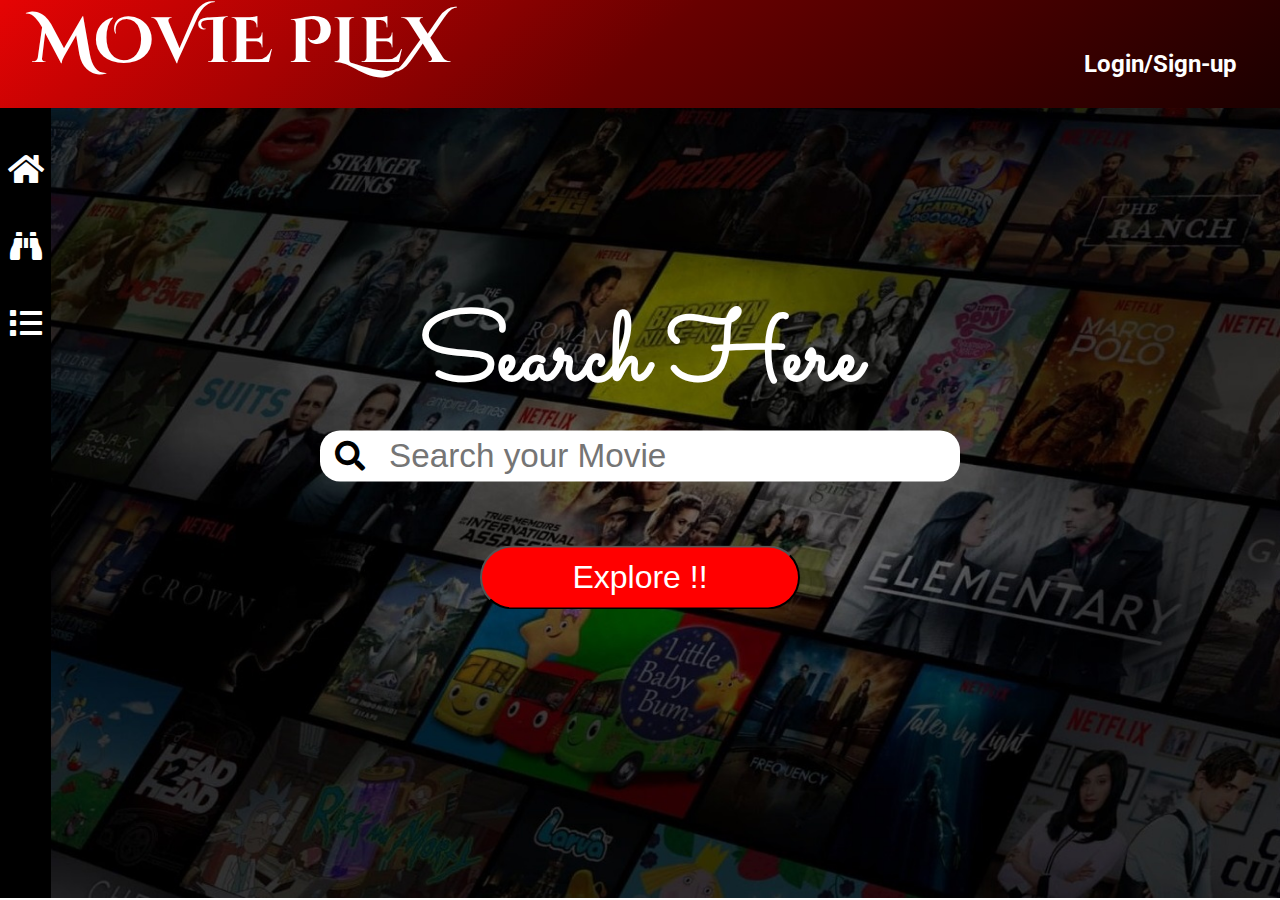
<file: 7-6-21/index.html>
<!DOCTYPE html>
<html lang="en">
<head>
    <meta charset="UTF-8">
    <meta http-equiv="X-UA-Compatible" content="IE=edge">
    <meta name="viewport" content="width=device-width, initial-scale=1.0">
    <link rel="stylesheet" href="index.css">
    <link rel="preconnect" href="https://fonts.gstatic.com">
    <link href="https://fonts.googleapis.com/css2?family=Audiowide&family=Cinzel+Decorative:wght@400;700;900&family=Iceberg&family=Luckiest+Guy&family=Michroma&family=Orbitron:wght@400;600;900&family=Righteous&family=Roboto:wght@300;400;500;700&family=Sen:wght@400;700;800&family=Seymour+One&display=swap" rel="stylesheet">
    <link rel="preconnect" href="https://fonts.gstatic.com">
    <link href="https://fonts.googleapis.com/css2?family=Sacramento&display=swap" rel="stylesheet">
    <link rel="stylesheet" href="https://cdnjs.cloudflare.com/ajax/libs/font-awesome/5.15.3/css/all.min.css">
    <title>Homepage</title>
</head>
<body>
    <div class="header-container">
        <div class="sitename">MOVIE PLEX</div>
        <div class="profile">Login/Sign-up</div>
    </div>
    <div class="sidebar page-height">
        <i class="sidebar-icons fas fa-home"></i>
        <i class="sidebar-icons fas fa-binoculars"></i>
        <i class="sidebar-icons fas fa-list"></i>
        <div class="sidebar-texts-container">
            <div class="sidebar-texts">Home</div>
            <div class="sidebar-texts">Explore</div>
            <div class="sidebar-texts">Bookings</div>
        </div>
    </div>
    <div class="content page-height">
        <img class="bg-img" src="./bg_img.jpeg" alt="bg_img">
        <div class="bg-text">
            <h1 class="search-text">Search Here</h1>
            <div class = "search-bar">
            <i class="search-icon fas fa-search"></i>
            <input class = "search-input" type="text" placeholder="Search your Movie">
            </div>
            <button class = "btn-explore">Explore !!</button>
            
        </div>
    </div>
    
    
    
    
    
    
    
    
    
    
    
    
    <!-- <div class="sitename">DEV BLasters</div>
    <div class="nav">
        
        <div class="item links">Homepage,about,tec</div>
        <div class="item signin-up">
            signin signup
        </div> -->
   
    <!-- </div class="content" style = "background:url('assets/bgimg.jpg');"> -->
    <!-- <div class="search"><div class="container">Search your movies here<br>
    <form > -->
    <!-- <input type="text" placeholder="Search.."> -->
    <!-- <button>Find!</button> -->
    <!-- <button type="submit">Find</button> --> 
    <!-- </div> -->
    <!-- </form> -->
    

    
<!-- </div>
<div class="content">
    <img class= "bg-image" src="dUyckp.jpg" alt="image" >
</div> -->

</body>
</html>
</file>
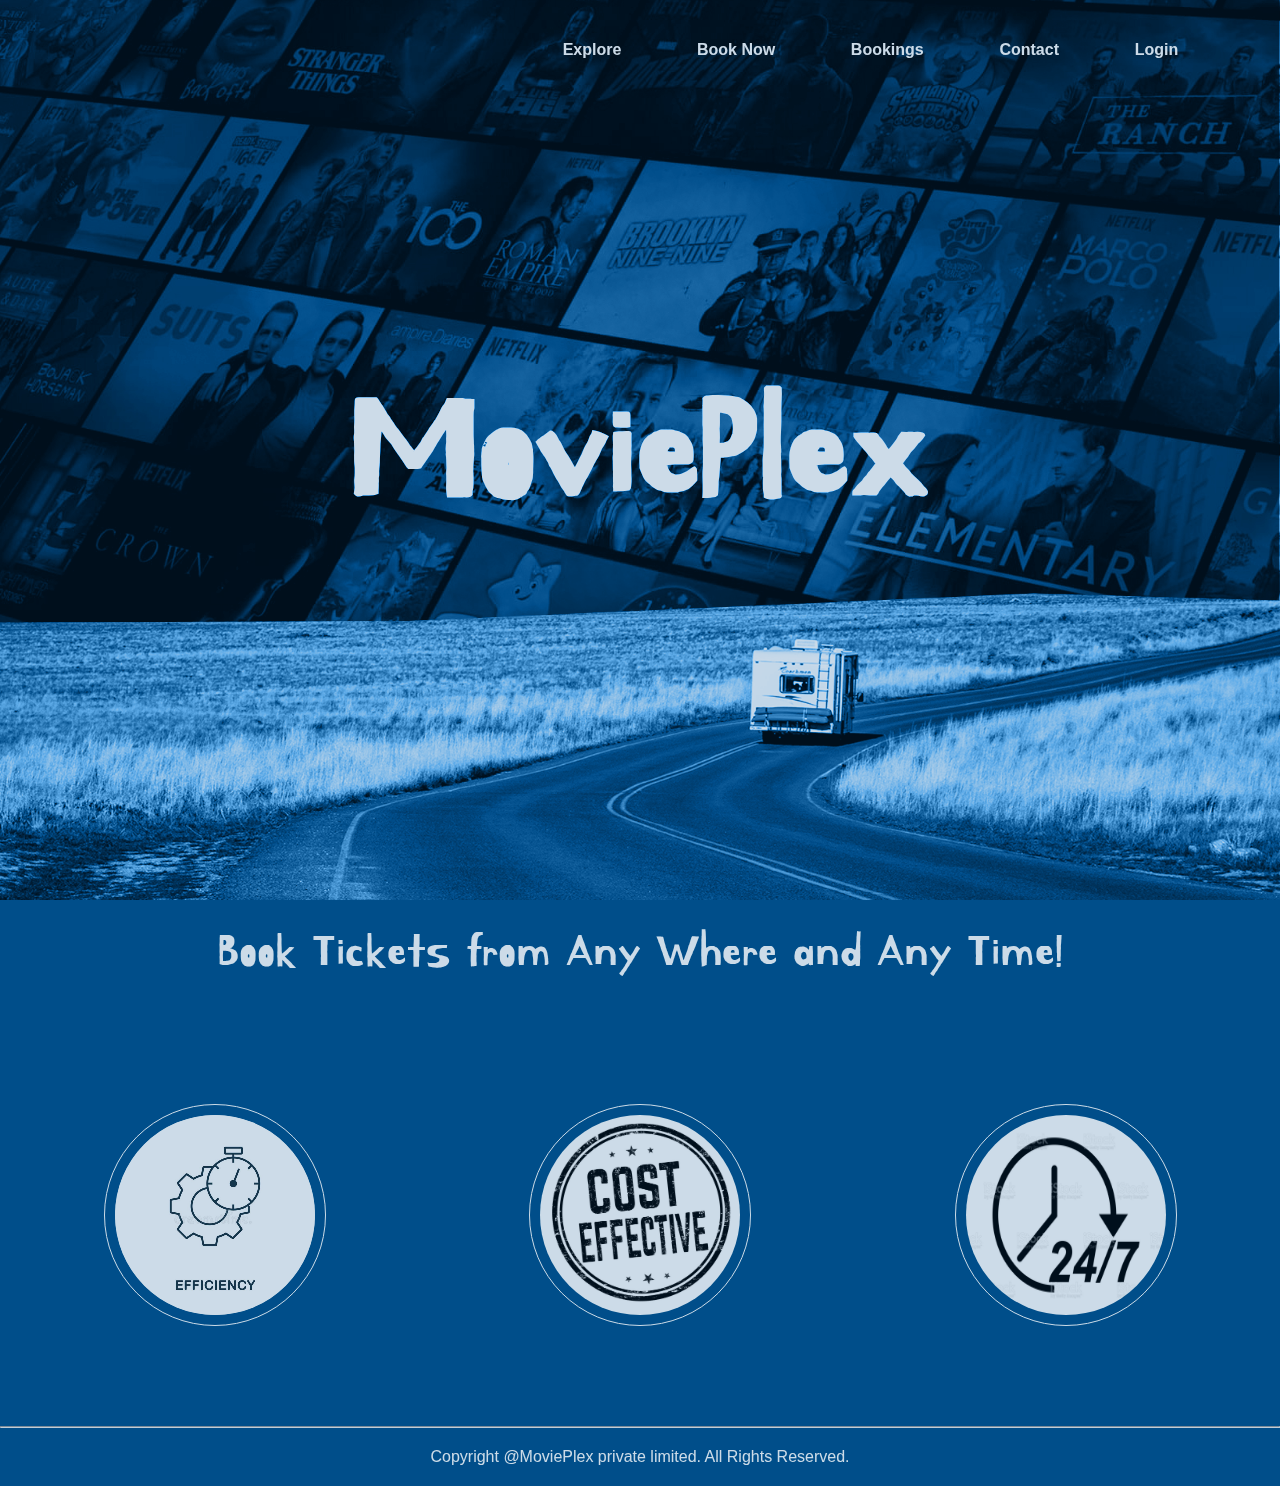
<file: HOMEPAGE/index.html>
<!DOCTYPE html>
<html lang="en">
<head>
    <meta charset="UTF-8">
    <meta http-equiv="X-UA-Compatible" content="IE=edge">
    <meta name="viewport" content="width=device-width, initial-scale=1.0">
    <title>HOMEpage</title>
    <link rel="preconnect" href="https://fonts.googleapis.com">
<link rel="preconnect" href="https://fonts.gstatic.com" crossorigin>
<link href="https://fonts.googleapis.com/css2?family=Kirang+Haerang&display=swap" rel="stylesheet">
    <link rel="stylesheet" type="text/css" href="./style.css">
</head>
<nav>
    <input id="nav-toggle" type="checkbox">
    <ul class="links">
        <li><a href="./Pages/api_final/index.html" class="navname">Explore</a></li>
        <li><a href="./Pages/bookings/in-Cinema/index.html" class="navname">Book Now</a></li>
        <li><a href="./Pages/bookings/Bookings_Page/bookings.html" class="navname">Bookings</a></li>
        <li><a href="./Pages/Contact-Us-Form-master/index.html" class="navname">Contact</a></li>
        <li><a href="./Pages/login_page/index.html" class="navname" id="login">Login</a></li>
    </ul>
    <label for="nav-toggle" class="icon-burger">
        <div class="line"></div>
        <div class="line"></div>
        <div class="line"></div>
    </label>
</nav>
<body>
   <!-- scroll-behavior: smooth;    -->
 <section>
        <img src="./ASSETS/bg.jpg" alt="bg" id="bg">
        <img src="./ASSETS/moon.png" alt="moon" id="moon">
        <img src="./ASSETS/photoshop bg1.jpg" alt="bg" id="mountains">
        <img src="./ASSETS/road.png" alt="road" id="road">
    
        <h2 id="text">MoviePlex </h2>
       
    </section>
<div class="text1">Book Tickets from Any Where and Any Time!</div>
<div class="container">
    <div class="box1 box"><img src="./ASSETS/logo-1-crop1.jpg" class="logo" alt=""></div>
<div class="box2 box"><img src="./ASSETS/logo4new.jpg" class="logo1" alt=""></div>
<div class="box3 box"><img src="./ASSETS/logo3.jpeg" class="logo" alt=""></div>
</div>

    <script src="./index.js"></script>
</body>
<hr>
<footer class="footer">
    Copyright @MoviePlex private limited.
    All Rights Reserved.
</footer>
</html>
</file>
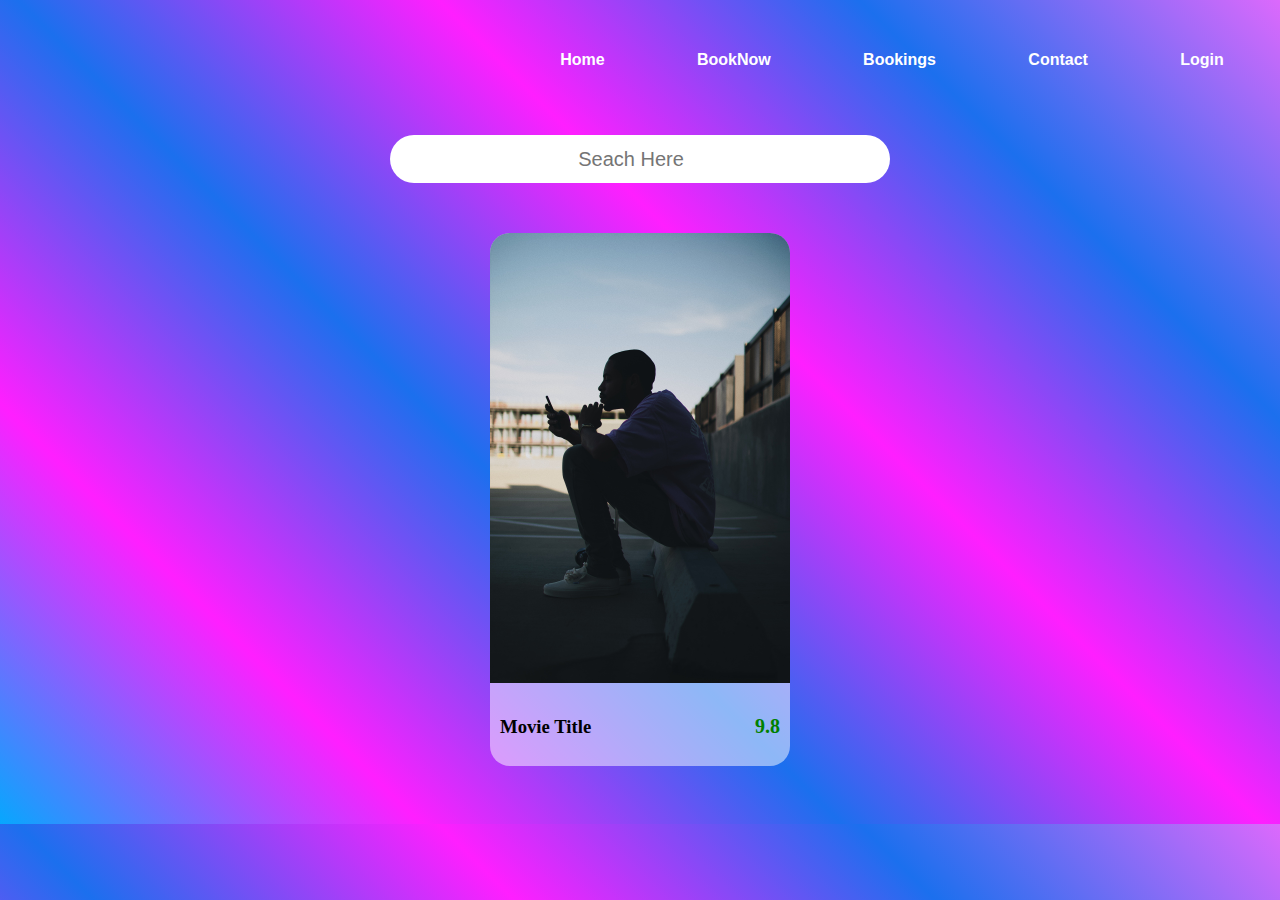
<file: HOMEPAGE/Pages/api_final/index.html>
<!DOCTYPE html>
<html lang="en">
  <head>
    
    <meta charset="UTF-8" />
    <meta http-equiv="X-UA-Compatible" content="IE=edge" />
    <meta name="viewport" content="width=device-width, initial-scale=1.0" />
    <title>Moive App</title>
    <link rel="preconnect" href="https://fonts.gstatic.com" />
    <link
      href="https://fonts.googleapis.com/css2?family=Poppins:wght@100&display=swap"
      rel="stylesheet"
    />
    <link rel="stylesheet" href="./style.css" />
    


    <nav>
      <input id="nav-toggle" type="checkbox">
      <ul class="links">
          <li><a href="../../index.html">Home</a></li>
          <li><a href="../bookings/in-cinema/index.html">BookNow</a></li>
          <li><a href="../bookings/Bookings_Page/bookings.html">Bookings</a></li>
          <li><a href="../Contact-Us-Form-master/index.html">Contact</a></li>
          <li><a href="../login_page/index.html" id="login">Login</a></li>
      </ul>
      <label for="nav-toggle" class="icon-burger">
          <div class="line"></div>
          <div class="line"></div>
          <div class="line"></div>
      </label>
      
  </nav>

  </head>
  <body>
    
    
    
    
    <div>
            <form id="form">
        
        <input type="search" name="search" id="search" class="search-box" placeholder="Seach Here"  />
      </form>
    </div>

    <main id="main">
      <div class="movie">
        <img src="./christian-santizo-N8Q3qj6h6_I-unsplash.jpg" alt="image" />
        <div class="movie-info">
          <h3>Movie Title</h3>
          <span class="green">9.8</span>
        </div>
        <div class="overview">
          <h3>Overview</h3>
          Lorem ipsum dolor sit amet consectetur adipisicing elit. Quos quam ut
          quo minima recusandae dolore ratione fuga itaque optio molestiae!
          
        </div>
      </div>
    </main>

    <script src="./script.js"></script>
  </body>
</html>
</file>
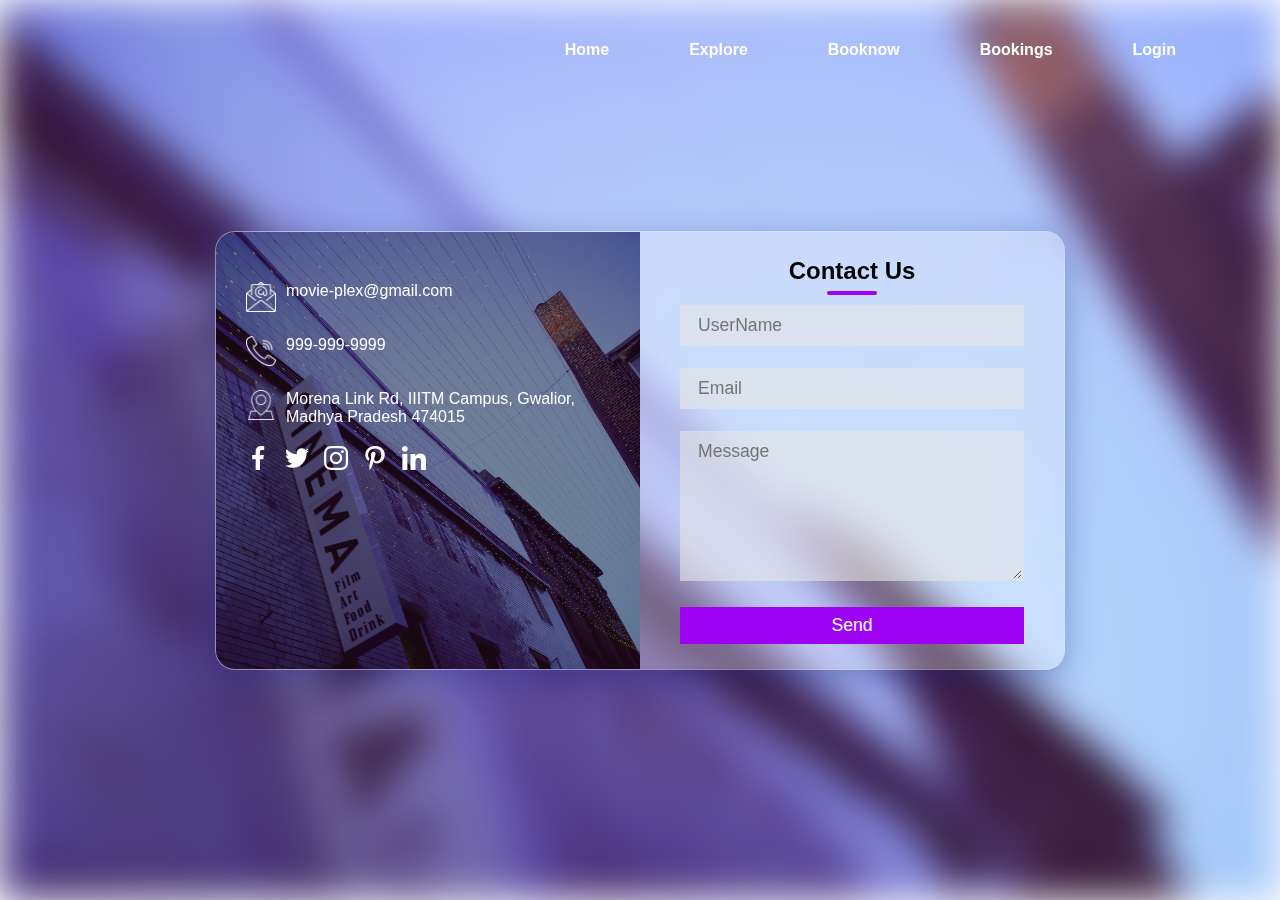
<file: HOMEPAGE/Pages/Contact-Us-Form-master/index.html>
<!DOCTYPE html>
<html>
<head>
	<title>Contact us</title>
	<link rel="stylesheet" type="text/css" href="style.css">
	<!-- <link rel="stylesheet" href="./idex.scss"> -->
	<link href="https://fonts.googleapis.com/css?family=Quicksand&display=swap" rel="stylesheet">
	<meta name="viewport" content="width=device-width,initial-scale=1.0,minimum-scale=1.0,maximum-scale=1.0">
</head>

<nav>
    <input id="nav-toggle" type="checkbox">
    <ul class="links">
        <li><a href="../../index.html">Home</a></li>
        <li><a href="../api_final/index.html">Explore</a></li>
        <li><a href="../bookings/in-cinema/index.html">Booknow</a></li>
        <li><a href="../bookings/Bookings_Page/bookings.html">Bookings</a></li>
        <li><a href="../login_page/index.html" id="login">Login</a></li>
    </ul>
    <label for="nav-toggle" class="icon-burger">
        <div class="line"></div>
        <div class="line"></div>
        <div class="line"></div>
    </label>
</nav>

<body>
	<div class="container">
		<form class="contactform">
		<div class="contact-box">
			<div class="left">
				<div class="left_in">
				<div>
				<!-- <h2>Contact Info</h2> -->
			   <ul class="info">
			   <li>
				<span><img src="./assests/mail.png" alt=""></span>
				<span>movie-plex@gmail.com</span>
				</li>
	   
				 <li class="dis3">
				 <span><img src="./assests/call.png" alt=""></span>
				 <span>999-999-9999</span>
				 </li>
				 <li class="dis1">
					<span>
						<img src="./assests/location.png" alt="">
					</span>
					<span> Morena Link Rd, IIITM Campus, Gwalior, Madhya Pradesh 474015</span>
					</li>
			   </ul>
			   <ul class="sci">
				<li><a href="#"><img src="./assests/1.png" alt=""></a></li>
				<li><a href="#"><img src="./assests/2.png" alt=""></a></li>
				<li><a href="#"><img src="./assests/3.png" alt=""></a></li>
				<li><a href="#"><img src="./assests/4.png" alt=""></a></li>
				<li><a href="#"><img src="./assests/5.png" alt=""></a></li>
				</ul>
			 	</div> 
				</div>
			</div>
			<div class="right">
				<h2>Contact Us</h2>
				<input type="text" class="field" placeholder="UserName" id="username">
				<input type="text" class="field" placeholder="Email" id="email">
				<textarea placeholder="Message" class="field" id="message"></textarea>
				<button class="btn" type="submit">Send</button>
			</div>
		</div>
	</div>
</form>

<script src="./index.js"></script>
</body>
</html>
</file>
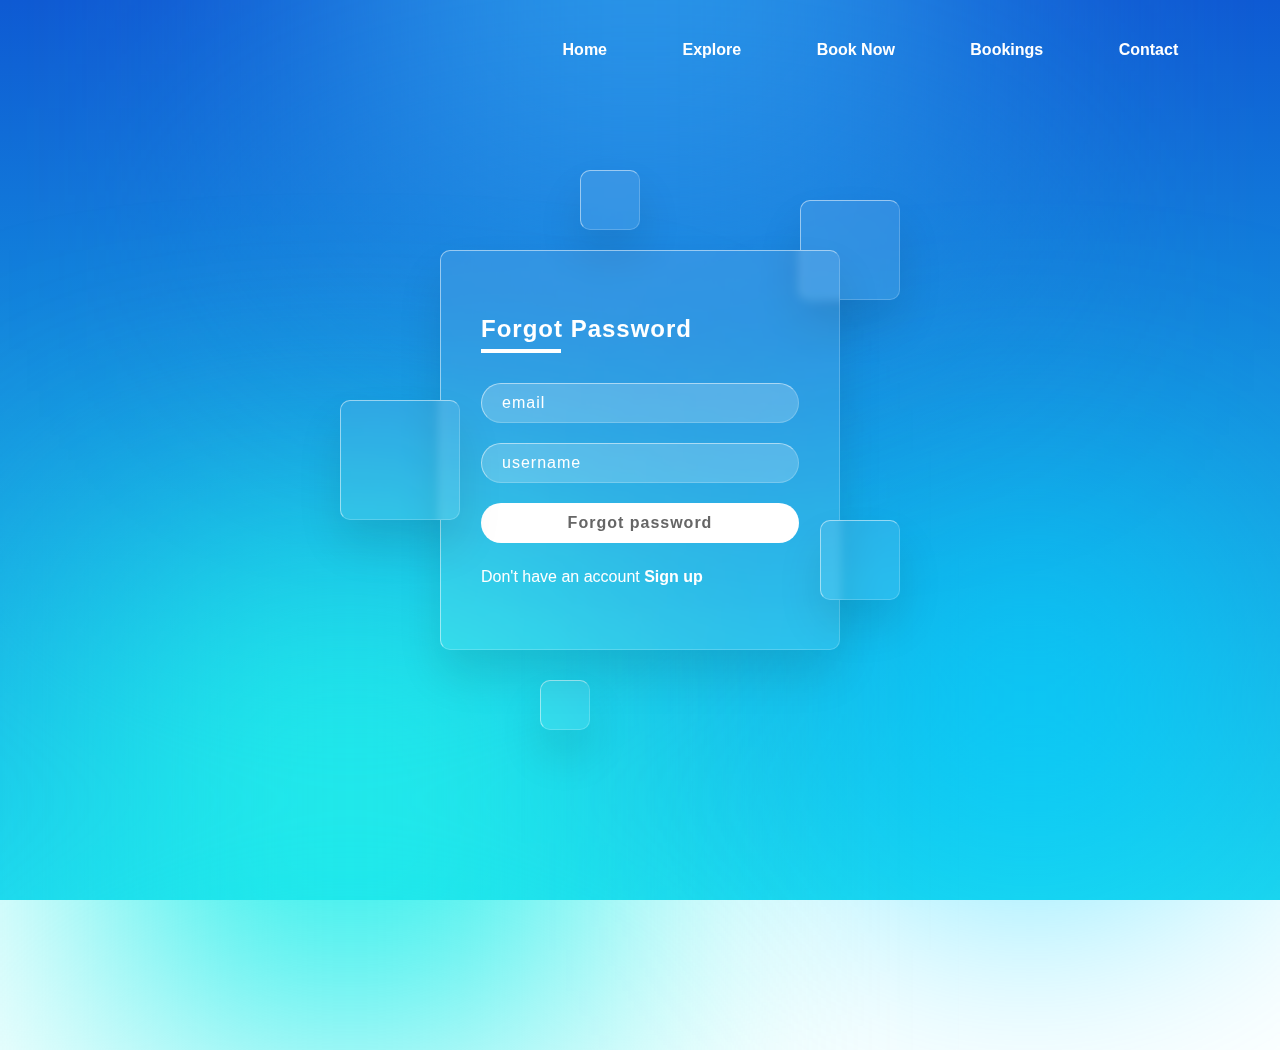
<file: HOMEPAGE/Pages/forgot pass/index.html>
<!DOCTYPE html>
<html lang="en">
  <head>
    <meta charset="UTF-8" />
    <meta http-equiv="X-UA-Compatible" content="IE=edge" />
    <meta name="viewport" content="width=device-width, initial-scale=1.0" />
    <title>Document</title>
    <link rel="stylesheet" href="./style.css" />
  </head>
  <nav>
    <input id="nav-toggle" type="checkbox">
    <ul class="links">
        <li><a href="../../index.html">Home</a></li>
        <li><a href="../api_final/index.html">Explore</a></li>
        <li><a href="../bookings/in-cinema/index.html">Book Now</a></li>
        <li><a href="../bookings/Bookings_Page/bookings.html">Bookings</a></li>
        <li><a href="../Contact-Us-Form-master/index.html">Contact</a></li>
    </ul>
    <label for="nav-toggle" class="icon-burger">
        <div class="line"></div>
        <div class="line"></div>
        <div class="line"></div>
    </label>
</nav>
  <body>
    <section>
      <div class="color"></div>
      <div class="color"></div>
      <div class="color"></div>

      <div class="box">
        <div class="square" style="--i: 0"></div>
        <div class="square" style="--i: 1"></div>
        <div class="square" style="--i: 2"></div>
        <div class="square" style="--i: 3"></div>
        <div class="square" style="--i: 4"></div>

        <div class="container">
          <div class="forgotform">
            <h2>Forgot Password</h2>
            <form>
              <div class="inputBox">
                <input type="text" placeholder="email" id="email" />
              </div>
              <div class="inputBox" >
                <input type="text" placeholder="username" id="username" />
              </div>
              <div class="inputBox">
                <button type="submit" id="submitbutton">Forgot password</button>
             </div>
              <p class="forget" id="signupbutton">
                Don't have an account
                <a href="../login_page/sign_up/index1.html" class="anc">Sign up</a>
              </p>
            </form>
          </div>
        </div>
      </div>
    </section>
    <script src="./index.js"></script>
  </body>
</html>
</file>
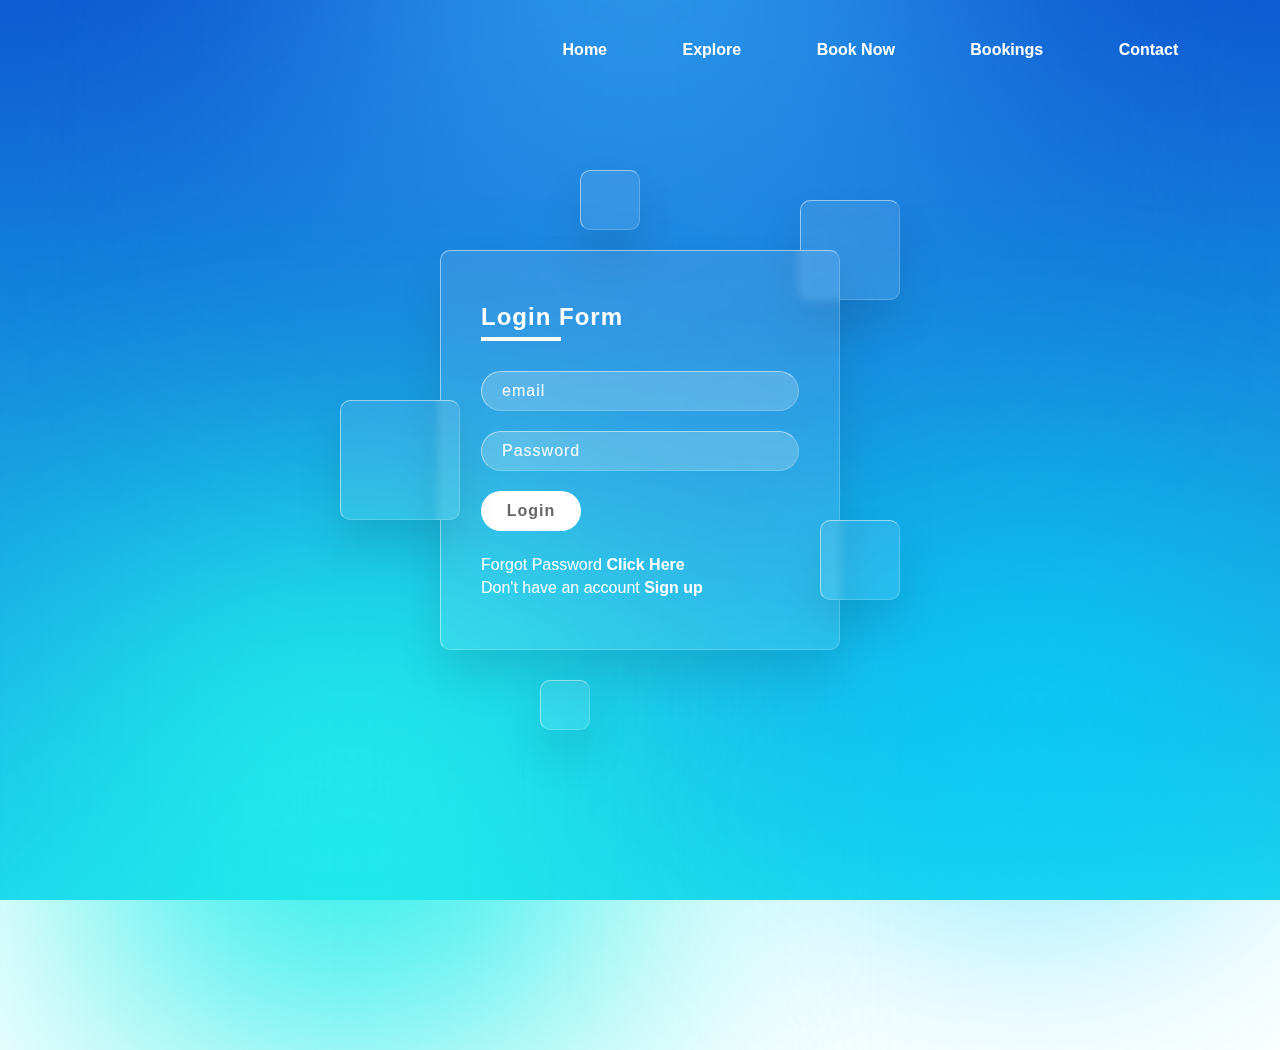
<file: HOMEPAGE/Pages/login_page/index.html>
<!DOCTYPE html>
<html lang="en">
  <head>
    <meta charset="UTF-8" />
    <meta http-equiv="X-UA-Compatible" content="IE=edge" />
    <meta name="viewport" content="width=device-width, initial-scale=1.0" />
    <title>Document</title>
    <link rel="stylesheet" href="./style.css" />
  </head>
  <nav>
    <input id="nav-toggle" type="checkbox">
    <ul class="links">
        <li><a href="../../index.html">Home</a></li>
        <li><a href="../api_final/index.html">Explore</a></li>
        <li><a href="../bookings/in-cinema/index.html">Book Now</a></li>
        <li><a href="../bookings/Bookings_Page/">Bookings</a></li>
        <li><a href="../Contact-Us-Form-master/index.html">Contact</a></li>
    </ul>
    <label for="nav-toggle" class="icon-burger">
        <div class="line"></div>
        <div class="line"></div>
        <div class="line"></div>
    </label>
</nav>
  <body>
    <section>
      <div class="color"></div>
      <div class="color"></div>
      <div class="color"></div>

      <div class="box">
        <div class="square" style="--i: 0"></div>
        <div class="square" style="--i: 1"></div>
        <div class="square" style="--i: 2"></div>
        <div class="square" style="--i: 3"></div>
        <div class="square" style="--i: 4"></div>

        <div class="container">
          <div class="signInForm">
            <h2>Login Form</h2>
            <form>
              <div class="inputBox">
                <input type="text" placeholder="email" id="email" />
              </div>
              <div class="inputBox" >
                <input type="password" placeholder="Password" id="password" />
              </div>
              <div class="inputBox">
                <button type="submit" id="submitbutton">Login</button>
             </div>
              <p class="forget" id="forget">
                Forgot Password
                <a href="../forgot pass/index.html" class="anc">Click Here</a>
              </p>
              <p class="forget" id="signupbutton">
                Don't have an account
                <a href="#" class="anc">Sign up</a>
              </p>
            </form>
          </div>
        </div>
      </div>
    </section>
    <script src="./index.js"></script>
  </body>
</html>
</file>
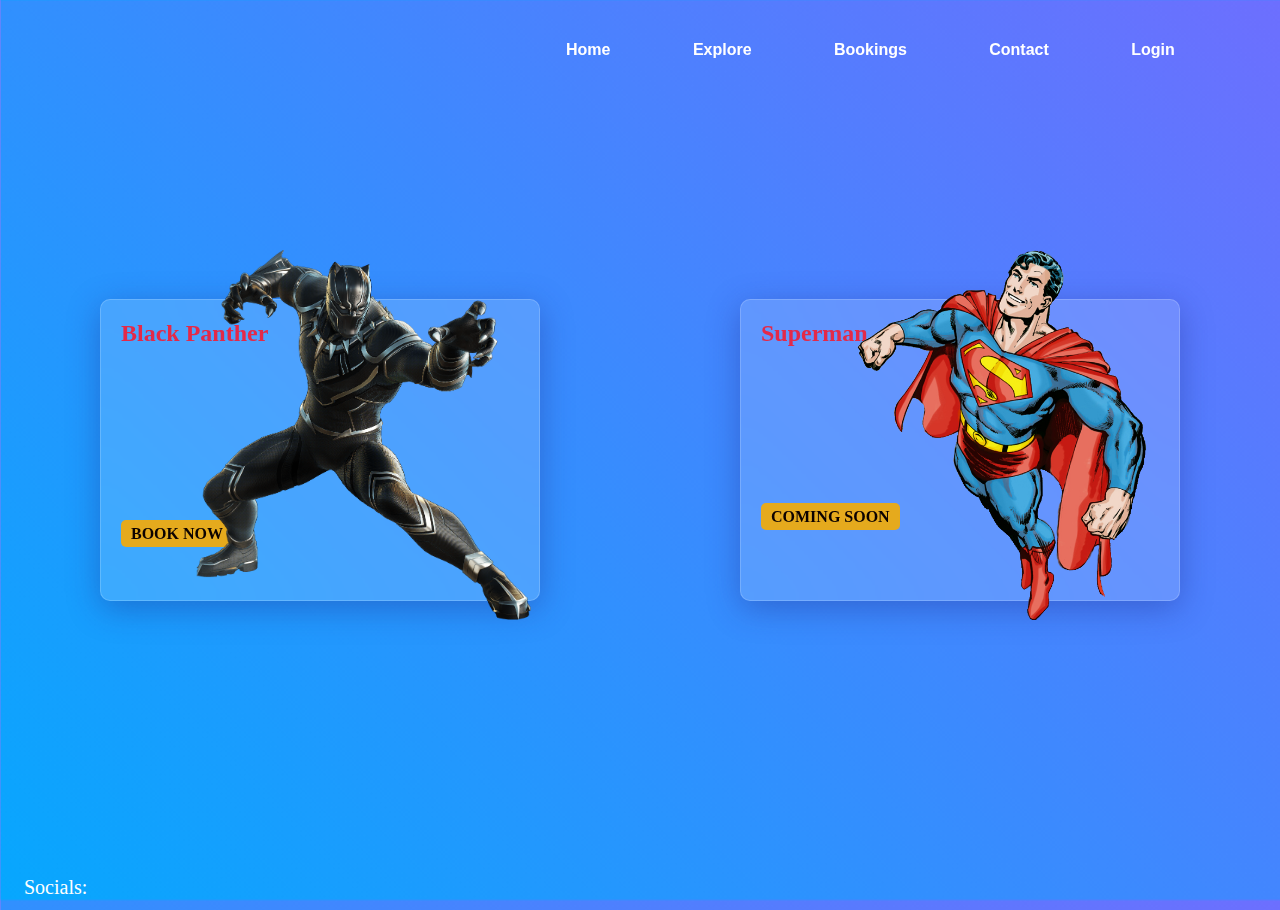
<file: HOMEPAGE/Pages/bookings/in-cinema/index.html>
<!DOCTYPE html>
<html lang="en">
<head>
    <meta charset="UTF-8">
    <meta http-equiv="X-UA-Compatible" content="IE=edge">
    <meta name="viewport" content="width=device-width, initial-scale=1.0">
    <link rel="stylesheet" href="./style.css">
    <link rel="stylesheet" href="https://cdnjs.cloudflare.com/ajax/libs/font-awesome/5.15.3/css/all.min.css" integrity="sha512-iBBXm8fW90+nuLcSKlbmrPcLa0OT92xO1BIsZ+ywDWZCvqsWgccV3gFoRBv0z+8dLJgyAHIhR35VZc2oM/gI1w==" crossorigin="anonymous" referrerpolicy="no-referrer" />
    <title>Document</title>
</head>
<nav>
    <input id="nav-toggle" type="checkbox">
    <ul class="links">
        <li><a href="../../../index.html">Home</a></li>
        <li><a href="../../api_final/index.html">Explore</a></li>
        <li><a href="../Bookings_Page/bookings.html">Bookings</a></li>
        <li><a href="../../Contact-Us-Form-master/index.html">Contact</a></li>
        <li><a href="../../login_page/index.html" id="login">Login</a></li>
    </ul>
    <label for="nav-toggle" class="icon-burger">
        <div class="line"></div>
        <div class="line"></div>
        <div class="line"></div>
    </label>
    
</nav>


<body>
   
   
    <div class="card1">
        <div class="content">
            <h2>Black Panther</h2>
            <p>King T'Challa returns home to the reclusive, technologically advanced African nation of Wakanda to serve as his country's new leader. However, T'Challa soon finds that he is challenged for the throne by factions within his own country as well as without.</p>
            <!-- add href below -->
            <!-- <button type="submit" id="panther2"><a class="panther" id="panther" onclick="myFunction()" >Book Now</a></button> -->
            <a class="panther" id="panther" onclick="myFunction()" >Book Now</a>
            
        </div>
        <!-- Change src below -->
        <img src="./assets/black panther.png" alt="Black_Panther.png"> 
    </div>

</div>
   
<div class="card2">
        <div class="content">
            <h2>Superman</h2>
            <p>After years of facing megalomaniacal supervillains, monsters wreaking havoc on Metropolis, and alien invaders intent on wiping out the human race, The Man of Steel aka Clark Kent and Lois Lane come face to face.</p>
            <!-- add href below -->
            <a href="#comingSoon" >Coming Soon</a>
        </div>
        <!-- Change src below -->
        <img src="./assets/superman.png" class="superman" alt="Black_Panther.png"> 
    </div>
    </div>
</div>

</div>

<div class="icons_holder">
    <div class="social">Socials:</div>
    <div class="icon0"><i class="fab fa-twitter"></i></div>
    <div class="icon1"><i class="fab fa-youtube"></i></div>
    <div class="icon2"><i class="fab fa-facebook"></i></div>
</div>
<script src="./index.js"></script>
</body>
</html>
</file>
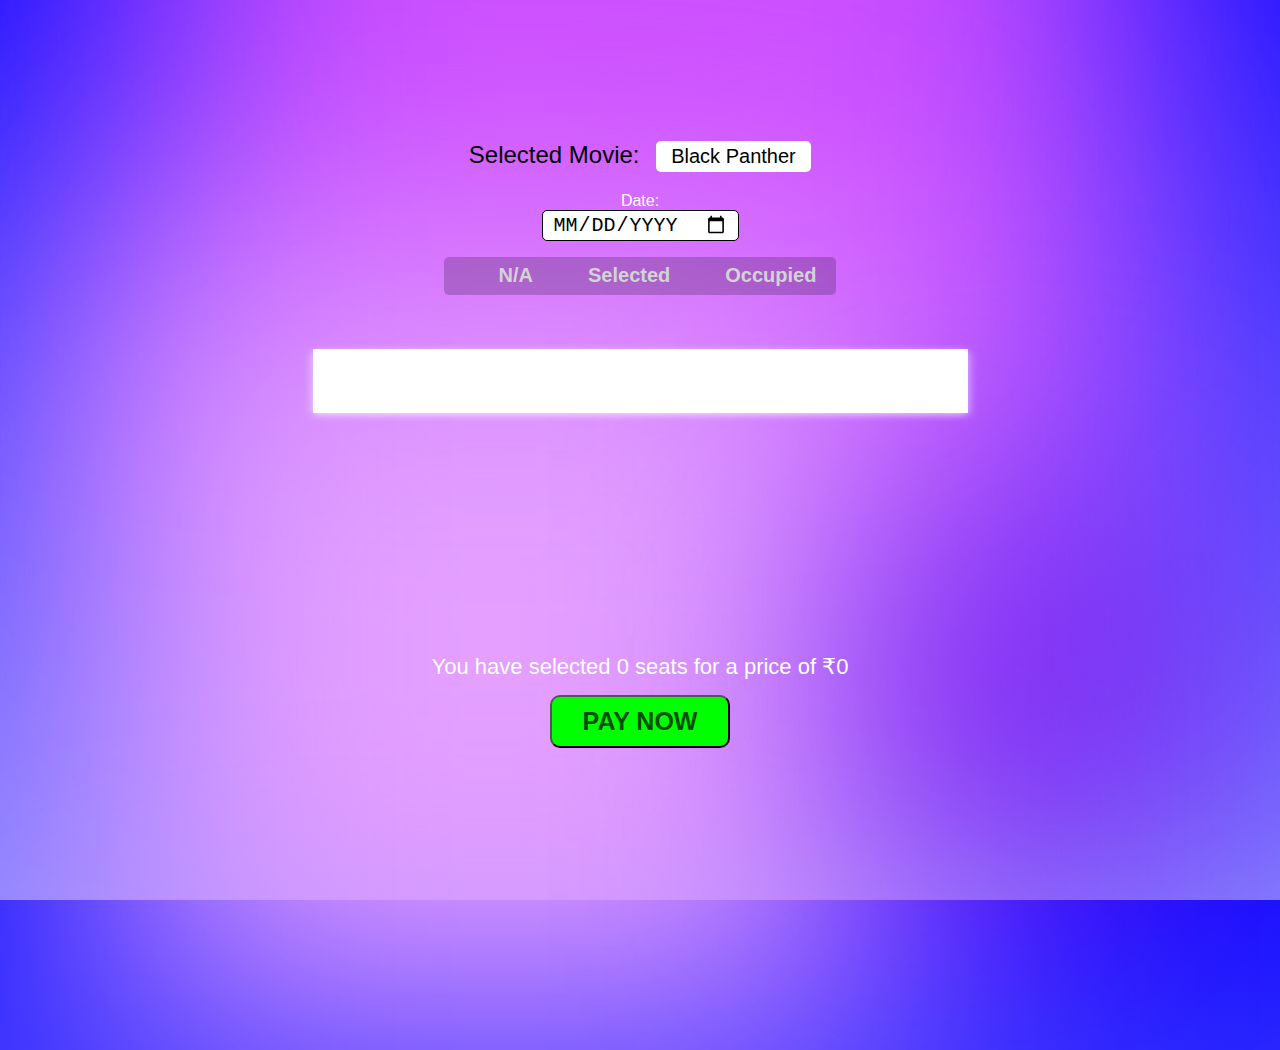
<file: HOMEPAGE/Pages/bookings/Movie-Seat-Booking-main/index.html>
<!DOCTYPE html>
<html lang="en">
  <head>
    <meta charset="UTF-8" />
    <meta name="viewport" content="width=device-width, initial-scale=1.0" />
    <link rel="stylesheet" href="style.css" />
    <link rel="stylesheet" href="https://cdnjs.cloudflare.com/ajax/libs/font-awesome/5.15.3/css/all.min.css" integrity="sha512-iBBXm8fW90+nuLcSKlbmrPcLa0OT92xO1BIsZ+ywDWZCvqsWgccV3gFoRBv0z+8dLJgyAHIhR35VZc2oM/gI1w==" crossorigin="anonymous" referrerpolicy="no-referrer" />
    <title>Movie Seat Booking</title>
  </head>
  <body>
      <div class="color"></div>
      <div class="color"></div>
      <div class="color"></div>
    <div class="movie-container">
      <label>Selected Movie: </label> 
      <select id="movie">
        <option value="140" class="blackPanther">Black Panther</option>
        
      </select>
    </div>
    <label for="bookdate">Date:</label>
  <input class="input-date" type="date" id="bookdate" name="bookdate">
    
    <ul class="showcase">
      <li>
        <i class="fas fa-couch seat"></i>
        <small>N/A</small>
      </li>
      <li>
        <i class="fas fa-couch seat selected"></i>
        <small>Selected</small>
      </li>
      <li>
        <i class="fas fa-couch seat occupied"></i>
        <small>Occupied</small>
      </li>
    </ul>
    <div class="container">
      <form class="seatbook">
      <div class="screen"></div>

      <div class="row">
        <i class="fas fa-couch seat"></i>
        <i class="fas fa-couch seat"></i>
        <i class="fas fa-couch seat"></i>
        <i class="fas fa-couch seat"></i>
        <i class="fas fa-couch seat"></i>
        <i class="fas fa-couch seat"></i>
        <i class="fas fa-couch seat"></i>
        <i class="fas fa-couch seat"></i>
        <i class="fas fa-couch seat"></i>
        <i class="fas fa-couch seat"></i>
        <i class="fas fa-couch seat"></i>
        <i class="fas fa-couch seat"></i>
        <i class="fas fa-couch seat"></i>
        <i class="fas fa-couch seat"></i>
        <i class="fas fa-couch seat"></i>
        <i class="fas fa-couch seat"></i>
        <i class="fas fa-couch seat"></i>
        <i class="fas fa-couch seat"></i>
        <i class="fas fa-couch seat"></i>
      </div>

      <div class="row">
        <i class="fas fa-couch seat"></i>
        <i class="fas fa-couch seat"></i>
        <i class="fas fa-couch seat"></i>
        <i class="fas fa-couch seat"></i>
        <i class="fas fa-couch seat"></i>
        <i class="fas fa-couch seat"></i>
        <i class="fas fa-couch seat"></i>
        <i class="fas fa-couch seat"></i>
        <i class="fas fa-couch seat"></i>
        <i class="fas fa-couch seat"></i>
        <i class="fas fa-couch seat"></i>
        <i class="fas fa-couch seat"></i>
        <i class="fas fa-couch seat"></i>
        <i class="fas fa-couch seat"></i>
        <i class="fas fa-couch seat"></i>
        <i class="fas fa-couch seat"></i>
        <i class="fas fa-couch seat"></i>
        <i class="fas fa-couch seat"></i>
        <i class="fas fa-couch seat"></i>
      </div>

      <div class="row">
        <i class="fas fa-couch seat"></i>
        <i class="fas fa-couch seat"></i>
        <i class="fas fa-couch seat"></i>
        <i class="fas fa-couch seat"></i>
        <i class="fas fa-couch seat"></i>
        <i class="fas fa-couch seat"></i>
        <i class="fas fa-couch seat"></i>
        <i class="fas fa-couch seat"></i>
        <i class="fas fa-couch seat"></i>
        <i class="fas fa-couch seat"></i>
        <i class="fas fa-couch seat"></i>
        <i class="fas fa-couch seat"></i>
        <i class="fas fa-couch seat"></i>
        <i class="fas fa-couch seat"></i>
        <i class="fas fa-couch seat"></i>
        <i class="fas fa-couch seat"></i>
        <i class="fas fa-couch seat"></i>
        <i class="fas fa-couch seat"></i>
        <i class="fas fa-couch seat"></i>
      </div>

      <div class="row">
        <i class="fas fa-couch seat"></i>
        <i class="fas fa-couch seat"></i>
        <i class="fas fa-couch seat"></i>
        <i class="fas fa-couch seat"></i>
        <i class="fas fa-couch seat"></i>
        <i class="fas fa-couch seat"></i>
        <i class="fas fa-couch seat"></i>
        <i class="fas fa-couch seat"></i>
        <i class="fas fa-couch seat"></i>
        <i class="fas fa-couch seat"></i>
        <i class="fas fa-couch seat"></i>
        <i class="fas fa-couch seat"></i>
        <i class="fas fa-couch seat"></i>
        <i class="fas fa-couch seat"></i>
        <i class="fas fa-couch seat"></i>
        <i class="fas fa-couch seat"></i>
        <i class="fas fa-couch seat"></i>
        <i class="fas fa-couch seat"></i>
        <i class="fas fa-couch seat"></i>
      </div>

      <div class="row">
        <i class="fas fa-couch seat"></i>
        <i class="fas fa-couch seat"></i>
        <i class="fas fa-couch seat"></i>
        <i class="fas fa-couch seat"></i>
        <i class="fas fa-couch seat"></i>
        <i class="fas fa-couch seat"></i>
        <i class="fas fa-couch seat"></i>
        <i class="fas fa-couch seat"></i>
        <i class="fas fa-couch seat"></i>
        <i class="fas fa-couch seat"></i>
        <i class="fas fa-couch seat"></i>
        <i class="fas fa-couch seat"></i>
        <i class="fas fa-couch seat"></i>
        <i class="fas fa-couch seat"></i>
        <i class="fas fa-couch seat"></i>
        <i class="fas fa-couch seat"></i>
        <i class="fas fa-couch seat"></i>
        <i class="fas fa-couch seat"></i>
        <i class="fas fa-couch seat"></i>
      </div>

      <div class="row">
        <i class="fas fa-couch seat"></i>
        <i class="fas fa-couch seat"></i>
        <i class="fas fa-couch seat"></i>
        <i class="fas fa-couch seat"></i>
        <i class="fas fa-couch seat"></i>
        <i class="fas fa-couch seat"></i>
        <i class="fas fa-couch seat"></i>
        <i class="fas fa-couch seat"></i>
        <i class="fas fa-couch seat"></i>
        <i class="fas fa-couch seat"></i>
        <i class="fas fa-couch seat"></i>
        <i class="fas fa-couch seat"></i>
        <i class="fas fa-couch seat"></i>
        <i class="fas fa-couch seat"></i>
        <i class="fas fa-couch seat"></i>
        <i class="fas fa-couch seat"></i>
        <i class="fas fa-couch seat"></i>
        <i class="fas fa-couch seat"></i>
        <i class="fas fa-couch seat"></i>
      </div>
    </div>

    <p class="text">
      You have selected <span id="count">0</span> seats for a price of ₹<span id="price">0</span>
      <a  class="anchor" href="./thankyou/index1.html" rel="Thanks for the payment">
        <div>
          <button type="submit" class="button" id="button" >PAY NOW</button>
        </div>
      </a>
    </form>
      <script src="script.js" type="text/javascript"></script>
    </p>
  </body>
</html>
</file>
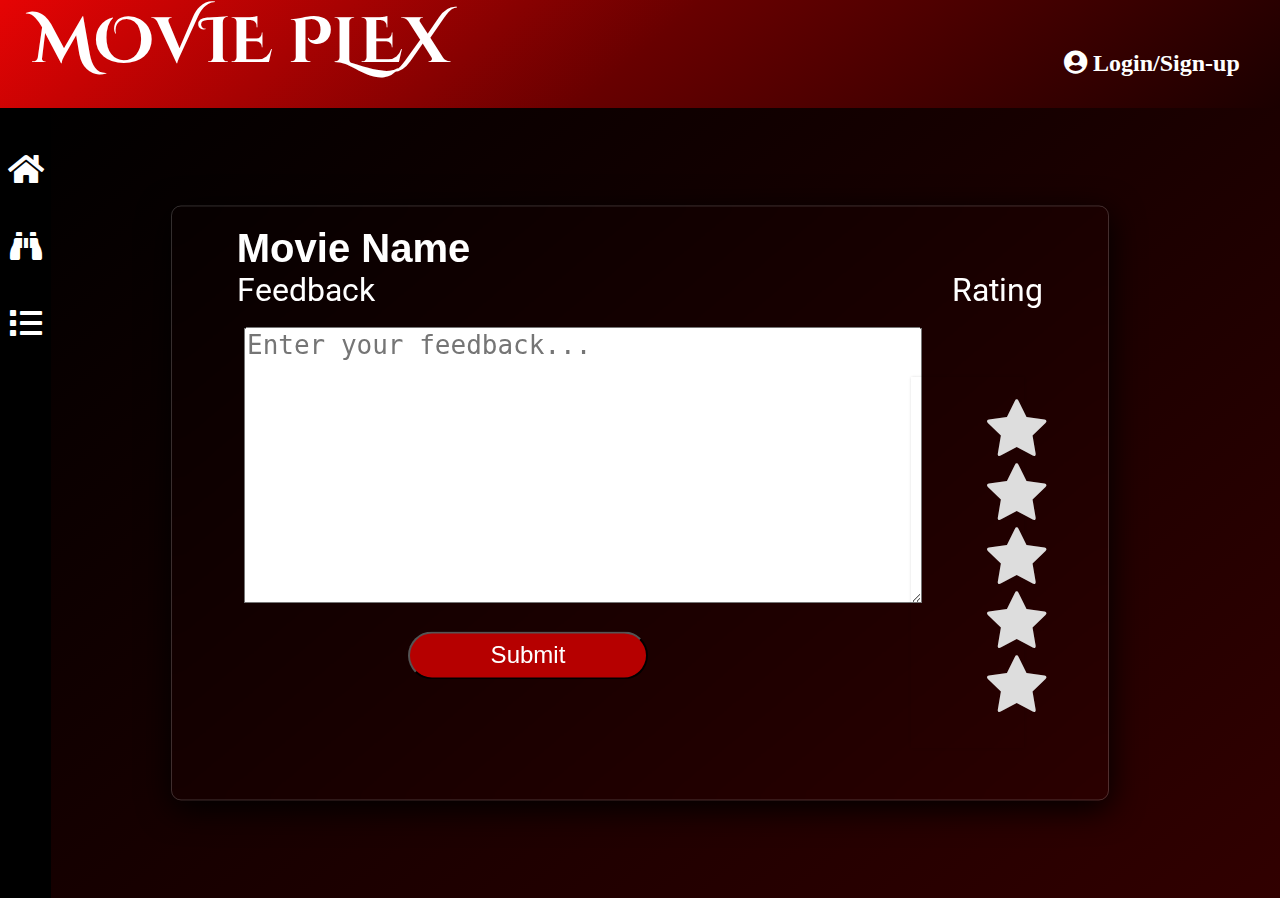
<file: HOMEPAGE/Pages/bookings/feedback_page/feedback.html>
<!Doctype html>
<html lang="en">
<head>
    <meta charset="UTF-8">
    <meta http-equiv="X-UA-Compatible" content="IE=edge">
    <meta name="viewport" content="width=device-width, initial-scale=1.0">
    <link rel="stylesheet" href="feedback.css">
    <link rel="preconnect" href="https://fonts.gstatic.com">
    <link href="https://fonts.googleapis.com/css2?family=Audiowide&family=Cinzel+Decorative:wght@400;700;900&family=Iceberg&family=Luckiest+Guy&family=Michroma&family=Orbitron:wght@400;600;900&family=Righteous&family=Roboto:wght@300;400;500;700&family=Sen:wght@400;700;800&family=Seymour+One&display=swap" rel="stylesheet">
    <link rel="preconnect" href="https://fonts.gstatic.com">
    <link href="https://fonts.googleapis.com/css2?family=Sacramento&display=swap" rel="stylesheet">
    <link rel="stylesheet" href="https://cdnjs.cloudflare.com/ajax/libs/font-awesome/5.15.3/css/all.min.css">
    <title>Document</title>
</head>
<body>
    <div class="header-container">
        <div class="sitename">MOVIE PLEX</div>
        <div class="profile"><i class="fas fa-user-circle"> Login/Sign-up</i></div>
    </div>
    <div class="sidebar page-height">
        <i class="sidebar-icons fas fa-home"></i>
        <i class="sidebar-icons fas fa-binoculars"></i>
        <i class="sidebar-icons fas fa-list"></i>
        <div class="sidebar-texts-container">
            <div class="sidebar-texts">Home</div>
            <div class="sidebar-texts">Explore</div>
            <div class="sidebar-texts">Bookings</div>
        </div>
    </div>
    <div class="content page-height">
        <div class="main-content">
            <div class="header">
                Movie Name
            </div>
        <form class="rating_css">
            <div class="rating-wrap">
                <!-- <h2 class="rate_text_align">Rating</h2> -->
                <div class="center">
                    <fieldset class="rating">
                        <input class= "s1" type="radio" id="star5" name="rating" value="5"/><label for="star5" class="full"></label>
                        <input class= "s2" type="radio" id="star4" name="rating" value="4"/><label for="star4" class="full"></label>
                        <input class= "s3" type="radio" id="star3" name="rating" value="3"/><label for="star3" class="full"></label>
                        <input class= "s4" type="radio" id="star2" name="rating" value="2"/><label for="star2" class="full"></label>
                        <input class= "s5" type="radio" id="star1" name="rating" value="1"/><label for="star1" class="full"></label>
                    </fieldset>
                </div>
    
                <h4 id="rating-value"></h4>
            </div>
            <script src="feedback.js"></script>
        <div class="sub-headers">
            <div>Feedback</div>
            <div>Rating</div>
        </div>
        <div class="feedback">
        <!-- <input class = "input" type="text" placeholder="Enter Username"> -->
        <textarea class = "input" id="input" rows = "5" cols = "60"  maxlength = "300"name = "description"placeholder="Enter your feedback..."></textarea><br>
        <input class= "sub-button" type="submit" value="Submit">
    
        </div>
        </form>
     </div>
    </div>
</body>
</html>
</file>
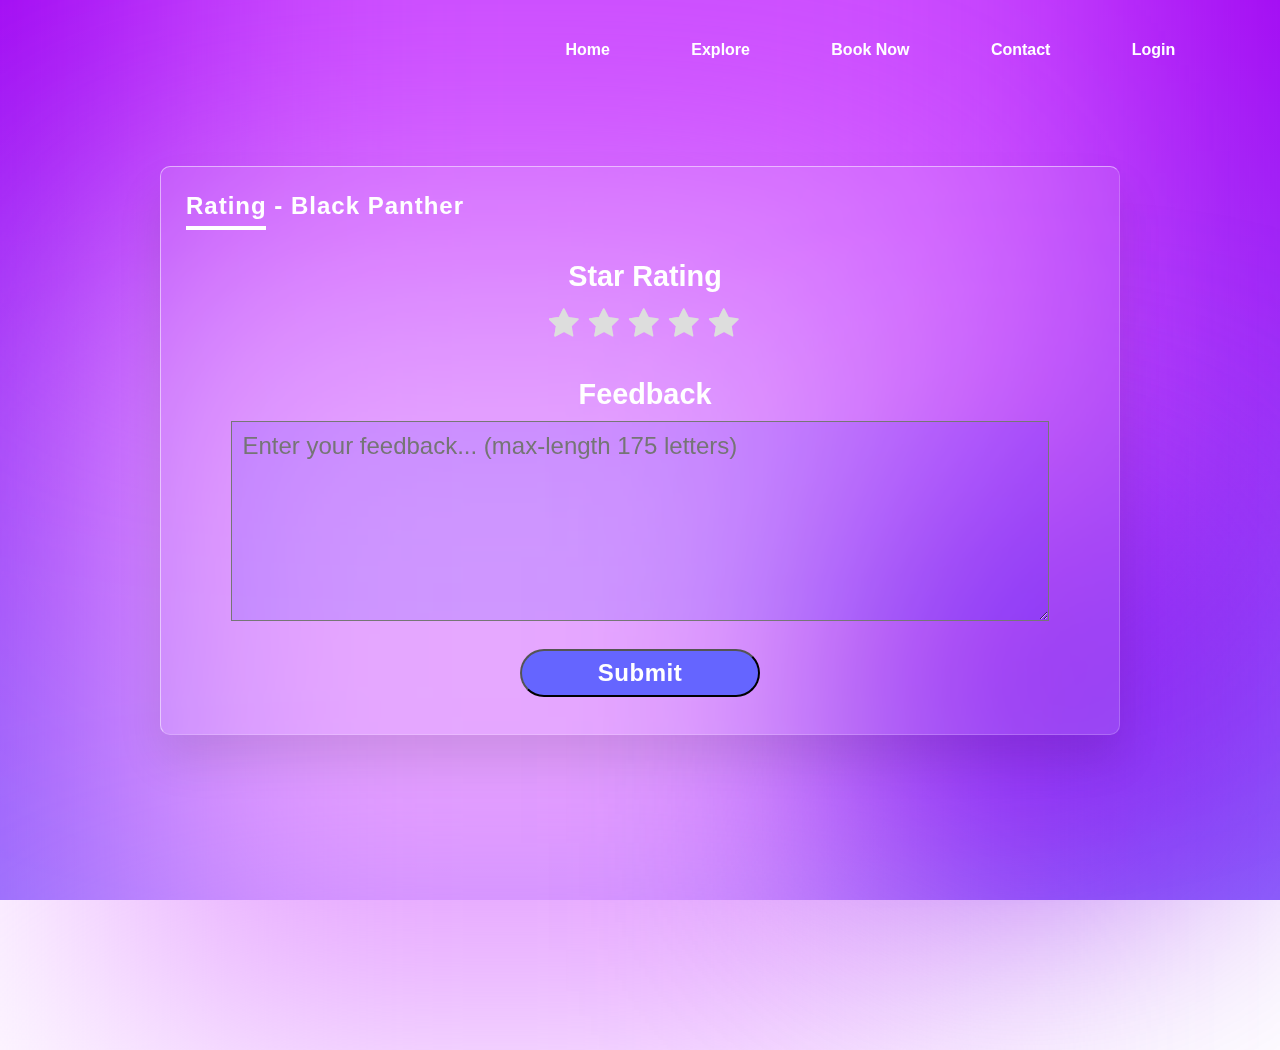
<file: HOMEPAGE/Pages/bookings/Rating_Page/rating.html>
<!DOCTYPE html>
<html lang="en">
<head>
    <meta charset="UTF-8">
    <meta http-equiv="X-UA-Compatible" content="IE=edge">
    <meta name="viewport" content="width=device-width, initial-scale=1.0">
    <link rel="stylesheet" href="./rating.css">
    <title>Document</title>
</head>
<nav>
    <input id="nav-toggle" type="checkbox">
    <ul class="links">
        <li><a href="../../../index.html">Home</a></li>
        <li><a href="../../api_final/index.html">Explore</a></li>
        <li><a href="../in-cinema/index.html">Book Now</a></li>
        <li><a href="../../Contact-Us-Form-master/index.html">Contact</a></li>
        <li><a href="../../login_page/index.html" id="login">Login</a></li>
    </ul>
    <label for="nav-toggle" class="icon-burger">
        <div class="line"></div>
        <div class="line"></div>
        <div class="line"></div>
    </label>
</nav>
<body>
    <section>
        <div class="color"></div>
        <div class="color"></div>
        <div class="color"></div>
  
        <div class="box">
            <div class="container">
                <div class="form">
                    <h2>Rating - Black Panther</h2>
                    <form class="rating_css">
                        <!-- <div class="rating-wrap">
                           
                            <div class="center">
                                <fieldset class="rating">
                                    <input class= "s1" type="radio" id="star5" name="rating" value="5"/><label for="star5" class="full"></label>
                                    <input class= "s2" type="radio" id="star4" name="rating" value="4"/><label for="star4" class="full"></label>
                                    <input class= "s3" type="radio" id="star3" name="rating" value="3"/><label for="star3" class="full"></label>
                                    <input class= "s4" type="radio" id="star2" name="rating" value="2"/><label for="star2" class="full"></label>
                                    <input class= "s5" type="radio" id="star1" name="rating" value="1"/><label for="star1" class="full"></label>
                                </fieldset>
                            </div>
                
                            <h4 id="rating-value"></h4>
                        </div> -->
                        
                    <!-- <div class="sub-headers">
                        <div>Feedback</div>
                        <div>Rating</div>
                    </div>
                    <div class="feedback">
                    <textarea class = "input" rows = "5" cols = "60"  maxlength = "300"name = "description"placeholder="Enter your feedback..."></textarea><br>
                    <input class= "sub-button" type="submit" value="Submit">
                    
                    </div> -->


                    <div class="rating-wrap">
                        <h3>Star Rating</h3>
                        <div class="center">
                            <fieldset class="rating">
                                <input type="radio" id="star5" name="rating" value="5"/><label for="star5" class="full" title="Awesome"></label>
                                <input type="radio" id="star4.5" name="rating" value="4.5"/><label for="star4.5" class="half"></label>
                                <input type="radio" id="star4" name="rating" value="4"/><label for="star4" class="full"></label>
                                <input type="radio" id="star3.5" name="rating" value="3.5"/><label for="star3.5" class="half"></label>
                                <input type="radio" id="star3" name="rating" value="3"/><label for="star3" class="full"></label>
                                <input type="radio" id="star2.5" name="rating" value="2.5"/><label for="star2.5" class="half"></label>
                                <input type="radio" id="star2" name="rating" value="2"/><label for="star2" class="full"></label>
                                <input type="radio" id="star1.5" name="rating" value="1.5"/><label for="star1.5" class="half"></label>
                                <input type="radio" id="star1" name="rating" value="1"/><label for="star1" class="full"></label>
                                <input type="radio" id="star0.5" name="rating" value="0.5"/><label for="star0.5" class="half"></label>
                            </fieldset>
                        </div>
            
                        <h4 id="rating-value"></h4>
                        <script src="rating.js"></script>
                    </div>
                    <h3>Feedback</h3>
                    <textarea class = "input" rows = "5" cols = "60"  maxlength = "175"name = "description"placeholder="Enter your feedback... (max-length 175 letters)" id = "input"></textarea>
                    <input class= "sub-button" type="submit" value="Submit">

                    
                    </form>
                </div>
            </div>
        </div>
    </section>
</body>
</html>
</file>
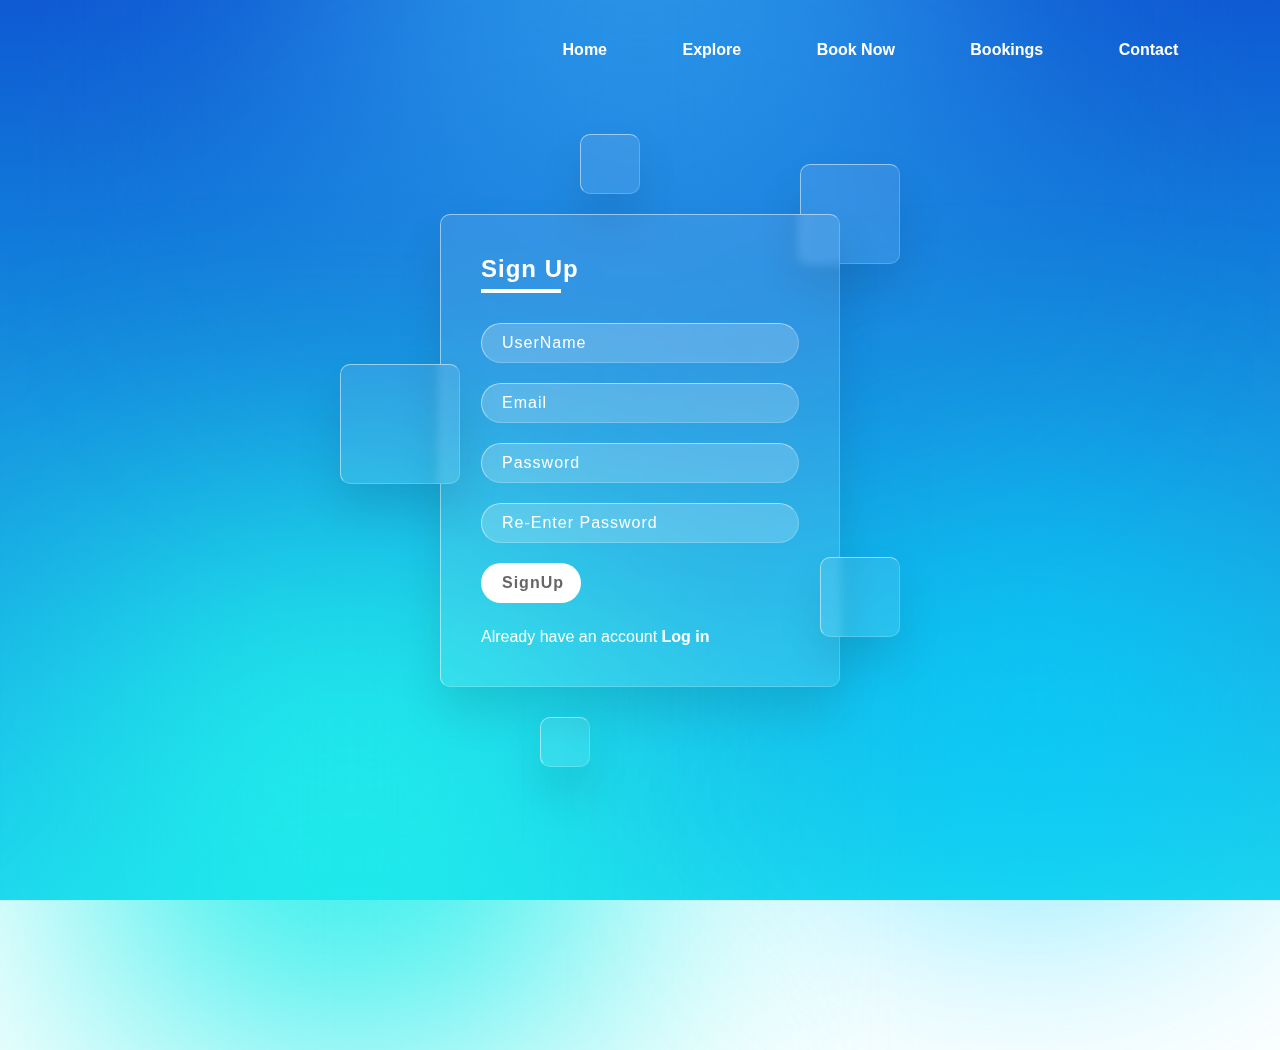
<file: HOMEPAGE/Pages/login_page/sign_up/index1.html>
<!DOCTYPE html>
<html lang="en">
  <head>
    <meta charset="UTF-8" />
    <meta http-equiv="X-UA-Compatible" content="IE=edge" />
    <meta name="viewport" content="width=device-width, initial-scale=1.0" />
    <title>Document</title>
    <link rel="stylesheet" href="./style1.css" />
  </head>
<!-- nav -->
<nav>
  <input id="nav-toggle" type="checkbox">
  <ul class="links">
      <li><a href="../../../index.html">Home</a></li>
      <li><a href="../../api_final/index.html">Explore</a></li>
      <li><a href="../../bookings/in-cinema/index.html">Book Now</a></li>
      <li><a href="../../bookings/Bookings_Page/">Bookings</a></li>
      <li><a href="../../Contact-Us-Form-master/index.html">Contact</a></li>
  </ul>
  <label for="nav-toggle" class="icon-burger">
      <div class="line"></div>
      <div class="line"></div>
      <div class="line"></div>
  </label>
</nav>

  <body>
    <section>
      <div class="color"></div>
      <div class="color"></div>
      <div class="color"></div>

      <div class="box">
        <div class="square" style="--i: 0"></div>
        <div class="square" style="--i: 1"></div>
        <div class="square" style="--i: 2"></div>
        <div class="square" style="--i: 3"></div>
        <div class="square" style="--i: 4"></div>

        <div class="container">
          <div class="form" id="signup-form" >
            <h2>Sign Up</h2>
            <form>
              <div class="inputBox">
                <input type="text" placeholder="UserName" id="username" />
              </div>
              <div class="inputBox">
                <input type="text" placeholder="Email" id="email"/>
              </div>
              <div class="inputBox">
                <input type="password" placeholder="Password" id="password" />
              </div>
              <div class="inputBox">
                <input type="text" placeholder="Re-Enter Password" id="repassword" />
              </div>
              <div class="inputBox">
                <input type="submit" value="SignUp" />
              </div>
              <!-- <p class="forget">
                Forgot Password
                <a href="#">Click Here</a>
              </p> -->
              <p class="forget" >
                Already have an account
                <a href="../index.html" id="login">Log in</a>
              </p>
            </form>
          </div>
        </div>
      </div>
    </section>
    <script src="./index.js"></script>
  </body>
</html>
</file>
<file: 7-6-21/index.css>
* {
    margin:0;
    
}
body {
    font-family: 'roboto', sans-serif;
}

.header-container {
    height: 12vh;
    width: 100%;
    background-image: linear-gradient(500deg, rgb(230, 4, 4), rgb(104, 0, 0), rgb(27, 0, 0));
    display: flex;
    justify-content: space-between;
}
.sitename {
    margin-left: 0.5em;
    font-size: 4em;
    font-family: 'Cinzel Decorative', cursive;
    font-weight: bold;
    color: rgb(255, 255, 255);
    cursor: default;

}
.profile {
    width: 8em;
    padding-top: 0.1em;
    text-align: center;
    margin-top: 2em;
    margin-right: 1em;
    margin-bottom:0.5em;
    font-size: 1.5em;
    cursor: pointer;
    font-weight: bold;
    color: white;                                                                                   
}
.profile:hover {
    text-decoration: underline;
    transform: scale(1.1);
    transition:0.5s;
}

.page-height {
    height: 88vh;
    margin: 0;
}
.sidebar {
    height: 87.8vh;
    width: 4vw;
    background: black;
    position: absolute;
    display: flex;
    flex-direction: column;
    align-items: center;
    z-index: 3;
}
.sidebar-icons {
    color: white;
    font-size: 2em;
    cursor: pointer;
    margin-top: 5vh;
    
}
.sidebar-texts-container {
    position: absolute;
}

.sidebar-texts {
    color: rgba(92, 33, 33,0);
    font-size: 2em;
    cursor: pointer;
    margin-top: 4.4vh;
    width: 4em;
    /* text-align: center; */
    border-radius:20px;
    cursor: pointer;
    padding-left: 2.1em;
    

}
.sidebar-texts:hover {
    color:rgb(255, 255, 255);
    
    transform: translateX(80px);
    transition: 0.2s;
}


.bg-img {
    height: 87.8vh;
    width: 96vw;
    position: absolute;
    padding-left: 4vw;
    background-position: center;
    background-repeat: no-repeat;
    background-size: cover;
}

.bg-text {
    color: white;
    font-weight: bold;
    cursor: default;
    position: absolute;
    top: 50%;
    left: 50%;
    transform: translate(-50%, -50%);
    z-index: 2;
    width: 50%;
    padding: 20px;
    text-align: center;
    border-radius: 100px;
    text-align: center;
    
}
.search-text {
    font-family: 'Sacramento', cursive;
    font-weight: 900;
    font-size: 6em;
}
.search-bar {
    
    height: 2em;
    font-size: 1.6em;
    width: 50vw;
    border-radius: 20px;
    outline: none;
    background-color: white;
    display: flex;
    align-items: center;
    text-align: left;

}
.search-icon {
    z-index: 3;
    color: black;
    font-size: 30px;
    margin: 0.5em;
    margin-right: 0.8em;
}

.search-input {
    font-size: 1.3em;
    width: 80%;
    padding: 0;
    border: none;
    outline: none;
}

.btn-explore {
    margin-top:2em;
    background-color: red;
    color: white;
    font-size:2em;
    height:2em;
    width: 10em;
    border-radius: 2em;
    outline: none;
}

.btn-explore:hover {
    background-color:rgb(146, 0, 0);
    text-decoration: underline;
    transition:0.5s;
    transform: scale(1.1);
}










/* *{
    margin: 0;
} */

/* .sitename {
    background-color: #440a67;
    text-align: center;
    font-size: 3em;
    font-family: sans-serif;
    font-weight: bold;
    color: rgb(11, 125, 255);
    padding: 0.5em;
} */
/* .nav {
    padding: 0.3em;
    background-color: #93329e;
    display: flex;
    justify-content: space-between;
} */
/* 
.item {
    font-family: sans-serif;
    font-weight: bold;
    font-size: 1em;
    color: rgb(0, 29, 63);
} */
/* .search {
    background-image: "./assets/bgimg.jpg";
    background-color: #b4aee8;
    width: 100%;
    height:80vh;
} */
/* .container {
    text-align: center;
    width: 100%;
    height: 60vh;
    margin: 50px, 100px, 150px, 200px;

} */
/* .content {
    box-sizing: border-box;
    margin: 30px;
    height: 100%;
    width: 100%;
} */
/* .bg-image { */
    /* The image used */
    /* Add the blur effect */
    /* filter: blur(8px);
    -webkit-filter: blur(8px); */
  
    /* Full height */
    /* height: 100%;
    width: 100%; */
  
    /* Center and scale the image nicely */
    /* background-position: center;
    background-repeat: no-repeat;
    background-size: cover;
  } */
</file>
<file: HOMEPAGE/style.css>
@import url('https://fonts.googleapis.com/css2?family=Dancing+Script&family=Kirang+Haerang&display=swap');
*
{
    margin: 0;
    padding: 0;
    font-family: 'Poppins', sans-serif;
}

body
{
    background:#004e8a;
	opacity: 0.8;  
	min-height: 100vh;
}



section
{
    position: relative;
    width:100%;
    height:100vh;
    overflow: hidden;
    display: flex;
    justify-content:center;
    align-items:center;

}

section::after{
    content:'';
    position: absolute;
    top: 0;
    left: 0;
    width:100%;
    height:100%;
    background:#004e8a;
    z-index: 10000;
    mix-blend-mode: color;
	/* background-blend-mode: ; */
    
}


section img{
    position: absolute;
    top: 0;
    left: 0;
    width: 100%;
    height: 100%;
    object-fit: cover;
    pointer-events: none;
       
}
#text{
    position: relative;
    color: #fff;
    font-size:10rem ;
    z-index: 1;
	font-family: 'Dancing Script', cursive;
	font-family: 'Kirang Haerang', cursive;
	transform: scale(100%);
}

.text1{
    color: #fff;
}


/* nav bar */

nav {
	position: fixed;
	z-index: 20000;
	left: 0;
	right: 0;
	top: 0;
	font-family: 'Montserrat', sans-serif;
	padding: 0 5%;
	height: 100px;
	background:transparent;
}

nav .links {
	float: right;
	padding: 0;
	margin: 0;
	width: 60%;
	height: 100%;
	display: flex;
	justify-content: space-around;
	align-items: center;
}
nav .links li {
	list-style: none;
}
nav .links a {
	display: block;
	padding: 1em;
	font-size: 16px;
	font-weight: bold;
	color: #fff;
	text-decoration: none;
}
#nav-toggle {
	position: absolute;
	top: -100px;
}
nav .icon-burger {
	display: none;
	position: absolute;
	right: 5%;
	top: 50%;
	transform: translateY(-50%);
}
nav .icon-burger .line {
	width: 30px;
	height: 5px;
	background-color:#fff;
	margin: 5px;
	border-radius: 3px;
	transition: all .3s ease-in-out;
}
@media screen and (max-width: 768px) {
	nav .logo {
		float: none;
		width: auto;
		justify-content: center;
	}
	nav .links {
		float: none;
		position: fixed;
		z-index: 9;
		left: 0;
		right: 0;
		top: 100px;
		bottom: 100%;
		width: auto;
		height: auto;
		flex-direction: column;
		justify-content: space-evenly;
		background-color: rgba(0,0,0,.8);
		overflow: hidden;
		box-sizing: border-box;
		transition: all .5s ease-in-out;
	}
	nav .links a {
		font-size: 20px;
	}
	nav :checked ~ .links {
		bottom: 0;
	}
	nav .icon-burger {
		display: block;
	}
	nav :checked ~ .icon-burger .line:nth-child(1) {
		transform: translateY(10px) rotate(225deg);
	}
	nav :checked ~ .icon-burger .line:nth-child(3) {
		transform: translateY(-10px) rotate(-225deg);
	}
	nav :checked ~ .icon-burger .line:nth-child(2) {
		opacity: 0;
	}
	
}

.text1{
	padding:10px;
	margin:10px;
	font-weight: lighter;
	font-size:50px;
	display:flex;
	justify-content:center;
	font-family: 'Kirang Haerang', cursive;
}
.box{
	border:solid 1px #fff;
	height:200px;
	width: 200px;
	padding: 10px;
	margin: 100px;
    border-radius:50% 50% ;
}
.logo{
	border-radius: 50% 50%;
	transition:  1.5s;

}
.logo:hover{

	box-shadow:0px 0px 200px rgb(1, 181, 252);
	transform:scale(1.1);

}
.container{
	display: flex;
	flex-direction: row;
	justify-content: space-evenly;
	align-items: center;
	width: 100%;
}
.box1 img {
   height:200px;
   color: #fff;
   background-color:#fff;
}
.box2 img {
	height:200px;
	width: 200px;
	color: #fff;
	background-color:#fff;
 }
 .box3 img {
	height:200px;
	width: 200px;
	color: #fff;
	background-color:#fff;
 }
 .footer{
	 color:#fff;
	display: flex;
	margin: 20px;
	justify-content:center;
	align-items:flex-end;
	}

.navname{
		transition: transform 1s;
	}
.navname:hover {
	transform:scale(130%);
	text-shadow: 2px 2px 15px white;
}

.logo1{
	border-radius: 50% 50%;
	transition:  1.5s;
}
.logo1:hover{
	
	transform:scale(1.1);
	box-shadow:0px 0px 200px rgb(1, 181, 252);
}
</file>
<file: HOMEPAGE/Pages/api_final/style.css>
body {
  /* background: linear-gradient(500deg, black, red); */

  /* margin: 0; */
}

#form{
display:flex;
justify-content:center;
align-items:center;
  background:transparent;

  margin-top:15vh;
  font-size:20px;
  outline:none;


}

/* header {
  background-color: black;
  height: 10vh;
  display: flex;
  justify-content: center;
  align-items: center;
  font-size: 30px;
  color: red;
  font-family: "Poppins", sans-serif;
  font-weight: bolder;
  overflow: hidden;
} */
.search-box {
  /* border-radius: 20px; */
  /* border-radius: 100px; */
  font-size: 20px;
  color:gray;
  outline:none;
  /* cursor: pointer; */
  width:500px;
  height:3rem;
  border-radius:30px;
  padding: 10px;
  text-align: center;
  border:none;


}
main {
  display: flex;
  flex-wrap: wrap;
  justify-content: center;
}
.movie {
  width: 300px;
  margin: 50px;
  border-radius: 20px;
  box-shadow: grey;
  background-color: rgba(255, 255, 255,0.5);
  /* color:black; */
  position: relative;
  overflow: hidden;



  

}
.movie img {
  width: 100%;
}
.movie-info {
  /* color: rgb(249, 249, 247); */
  color:black;
  display: flex;
  align-items: center;
  justify-content: space-between;
  margin: 10px;
}
.movie-info span {
  background-color: grey;
  font-size: 20px;
  font-weight: bolder;

  background: rgba(255, 255, 255, 0);

}
.movie-info span.green {
  color: green;
}

.movie-info span.orange {
  color: orange;
}

.movie-info span.red {
  color: red;
}

.overview {
  position: absolute;
  left: 0;
  right: 0;
  bottom: 0;
  background-color:black;
  opacity: 0.8;
  color: white;
  padding: 1rem;
  max-height: 100%;
  transform: translateY(101%);
  transition: transform 0.3s ease-in;
}

.movie:hover .overview {
  transform: translateY(0);
}



body {
  background-repeat: none;
  background: linear-gradient(
    45deg,
    /* hsl(0, 0%, 0%) 10%, */
    hsl(201, 99%, 51%),
    hsl(300, 100%, 56%),
    hsl(216, 86%, 52%),
    hsl(300, 100%, 56%),
    hsl(216, 86%, 52%),
    hsl(287, 96%, 70%)
    

    
  );
  /* background-size: 2000vw 100vh; */
  /* animation: animate-bg-size 200s ease infinite; */
}

/* @keyframes animate-bg-size {
  0% {
    background-size: 100vw 100vh;
  }

  50% {
    background-size: 100vw 2000vh;
  }

  100% {
    background-size: 100vw 100vh;
  }
} */



/* nav */


nav {
	position: absolute;
  	z-index: 10;
	left: 0;
	right: 0;
	top: 0;
	font-family: 'Montserrat', sans-serif;
	padding: 0 5%;
	height: 100px;
	padding: 10px;
    background-color: transparent;
    
}

nav .links {
	float: right;
	padding: 0;
	margin: 0;
	width: 60%;
	height: 100%;
	display: flex;
	justify-content: space-around;
	align-items: center;
}
nav .links li {
	list-style: none;
}
nav .links a {
	display: block;
	padding: 1em;
	font-size: 16px;
	font-weight: bold;
	color: #fff;
    
	text-decoration: none;
}
#nav-toggle {
	position: absolute;
	top: -100px;
}
nav .icon-burger {
	display: none;
	position: absolute;
	right: 5%;
	top: 50%;
	transform: translateY(-50%);
}
nav .icon-burger .line {
	width: 30px;
	height: 5px;
	background-color: #fff;
	margin: 5px;
	border-radius: 3px;
	transition: all .3s ease-in-out;
}
@media screen and (max-width: 768px) {
	nav .logo {
		float: none;
		width: auto;
		justify-content: center;
	}
	nav .links {
		float: none;
		position: fixed;
		z-index: 9;
		left: 0;
		right: 0;
		top: 100px;
		bottom: 100%;
		width: auto;
		height: auto;
		flex-direction: column;
		justify-content: space-evenly;
		background-color: rgba(0,0,0,.8);
		overflow: hidden;
		box-sizing: border-box;
		transition: all .5s ease-in-out;
	}
	nav .links a {
		font-size: 20px;
	}
	nav :checked ~ .links {
		bottom: 0;
	}
	nav .icon-burger {
		display: block;
	}
	nav :checked ~ .icon-burger .line:nth-child(1) {
		transform: translateY(10px) rotate(225deg);
	}
	nav :checked ~ .icon-burger .line:nth-child(3) {
		transform: translateY(-10px) rotate(-225deg);
	}
	nav :checked ~ .icon-burger .line:nth-child(2) {
		opacity: 0;
	}
	
}
</file>
<file: HOMEPAGE/Pages/forgot pass/style.css>
* {
  margin: 0;
  padding: 0;
  box-sizing: border-box;
  font-family: "Poppins", sans-serif;
}
body {
  overflow: hidden;
}
section {
  display: flex;
  justify-content: center;
  align-items: center;
  min-height: 100vh;
  /* background: linear-gradient(to bottom, #3661a7, #dff1ff); */


  background: linear-gradient(to bottom, #0f5ad3, #1dd5ee);
}
section .color {
  position: absolute;
  filter: blur(150px);
}
section .color:nth-child(1) {
  top: -350px;
  width: 600px;
  height: 600px;
  /* background:#ff359b; */
  background: #2a96e8;
}
section .color:nth-child(2) {
  bottom: -150px;
  left: 100px;
  width: 500px;
  height: 500px;
  /* background:#fffd87; */
  background: rgb(33, 237, 234);
}
section .color:nth-child(3) {
  bottom: 50px;
  right: 100px;
  width: 300px;
  height: 300px;
  background: #00d2ff;
}

.box {
  position: relative;
}
.box .square {
  position: absolute;
  backdrop-filter: blur(5px);
  box-shadow: 0 25px 45px rgba(0, 0, 0, 0.1);
  border: 1px solid rgba(255, 255, 255, 0.5);
  border-right: 1px solid rgba(255, 255, 255, 0.2);
  border-bottom: 1px solid rgba(255, 255, 255, 0.2);
  background: rgba(255, 255, 255, 0.1);
  border-radius: 10px;
  animation: animate 5s linear infinite;
  animation-delay: calc(-1s * var(--i));
}
@keyframes animate {
  0%,
  100% {
    transform: translate(-40px);
  }
  50% {
    transform: translateY(40px);
  }
}
.box .square:nth-child(1) {
  top: -50px;
  right: -60px;
  width: 100px;
  height: 100px;
}
.box .square:nth-child(2) {
  top: 150px;
  left: -100px;
  width: 120px;
  height: 120px;
  z-index: 2;
}
.box .square:nth-child(3) {
  bottom: 50px;
  right: -60px;
  width: 80px;
  height: 80px;
  z-index: 2;
}
.box .square:nth-child(4) {
  bottom: -80px;
  left: 100px;
  width: 50px;
  height: 50px;
}
.box .square:nth-child(5) {
  top: -80px;
  left: 140px;
  width: 60px;
  height: 60px;
}

.container {
  position: relative;
  width: 400px;
  min-height: 400px;
  background: rgba(255, 255, 255, 0.1);
  border-radius: 10px;
  display: flex;
  justify-content: center;
  align-items: center;
  backdrop-filter: blur(5px);
  box-shadow: 0 25px 45px rgba(0, 0, 0, 0.1);
  border: 1px solid rgba(255, 255, 255, 0.5);
  border-right: 1px solid rgba(255, 255, 255, 0.2);
  border-bottom: 1px solid rgba(255, 255, 255, 0.2);
}
.forgotform {
  position: relative;
  width: 100%;
  height: 100%;
  padding: 40px;
}
.forgotform h2 {
  position: relative;
  color: #fff;
  font-size: 24;
  font-weight: 600;
  letter-spacing: 1px;
  margin-bottom: 40px;
}

.forgotform h2::before {
  content: "";
  position: absolute;
  left: 0;
  bottom: -10px;
  width: 80px;
  height: 4px;
  background: #fff;
}

.forgotform .inputBox {
  width: 100%;
  margin-top: 20px;
}
.forgotform .inputBox input,button {
  width: 100%;
  background: rgba(255, 255, 255, 0.2);
  border: none;
  outline: none;
  padding: 10px 20px;
  border-radius: 35px;
  border: 1px solid rgba(255, 255, 255, 0.5);
  border-right: 1px solid rgba(255, 255, 255, 0.2);
  border-bottom: 1px solid rgba(255, 255, 255, 0.2);
  font-size: 16px;
  letter-spacing: 1px;
  color: #fff;
  box-shadow: 0 5px 15px rgba(0, 0, 0, 0, 0.05);
}
.forgotform .inputBox input::placeholder  {
  color: #fff;
}

.forgotform .inputBox button  {
  color: #fff;
}


.forgotform .inputBox button[type="submit"] {
  background: #fff;
  color: #666;
/* color: #fff; */
  min-width: 100px;
  cursor: pointer;
  margin-bottom: 20px;
  font-weight: 600;
}
.forget {
  margin-top: 5px;
  color: #fff;
}
.forget a {
  color: #fff;
  font-weight: bolder;
}




/* nav bar */
nav {
	position: fixed;
	z-index: 10;
	left: 0;
	right: 0;
	top: 0;
	font-family: 'Montserrat', sans-serif;
	padding: 0 5%;
	height: 100px;
	background-color: transparent;
}

nav .links {
	float: right;
	padding: 0;
	margin: 0;
	width: 60%;
	height: 100%;
	display: flex;
	justify-content: space-around;
	align-items: center;
}
nav .links li {
	list-style: none;
}
nav .links a {
	display: block;
	padding: 1em;
	font-size: 16px;
	font-weight: bold;
	color: #fff;
	text-decoration: none;
}
#nav-toggle {
	position: absolute;
	top: -100px;
}
nav .icon-burger {
	display: none;
	position: absolute;
	right: 5%;
	top: 50%;
	transform: translateY(-50%);
}
nav .icon-burger .line {
	width: 30px;
	height: 5px;
	background-color: #fff;
	margin: 5px;
	border-radius: 3px;
	transition: all .3s ease-in-out;
}


.anc{
  text-decoration: none;
}

@media screen and (max-width: 768px) {
	nav .logo {
		float: none;
		width: auto;
		justify-content: center;
	}
	nav .links {
		float: none;
		position: fixed;
		z-index: 9;
		left: 0;
		right: 0;
		top: 100px;
		bottom: 100%;
		width: auto;
		height: auto;
		flex-direction: column;
		justify-content: space-evenly;
		/* background-color: rgba(0,0,0,.8); */
    background-color:rgba(85, 190, 250, 0.8);
    /* background-color: #00d2ff; */
		overflow: hidden;
		box-sizing: border-box;
		transition: all .5s ease-in-out;
	}
	nav .links a {
		font-size: 20px;
	}
	nav :checked ~ .links {
		bottom: 0;
	}
	nav .icon-burger {
		display: block;
	}
	nav :checked ~ .icon-burger .line:nth-child(1) {
		transform: translateY(10px) rotate(225deg);
	}
	nav :checked ~ .icon-burger .line:nth-child(3) {
		transform: translateY(-10px) rotate(-225deg);
	}
	nav :checked ~ .icon-burger .line:nth-child(2) {
		opacity: 0;
	}
	
}
</file>
<file: HOMEPAGE/Pages/login_page/style.css>
* {
  margin: 0;
  padding: 0;
  box-sizing: border-box;
  font-family: "Poppins", sans-serif;
}
body {
  overflow: hidden;
}
section {
  display: flex;
  justify-content: center;
  align-items: center;
  min-height: 100vh;
  /* background: linear-gradient(to bottom, #3661a7, #dff1ff); */


  background: linear-gradient(to bottom, #0f5ad3, #1dd5ee);
}
section .color {
  position: absolute;
  filter: blur(150px);
}
section .color:nth-child(1) {
  top: -350px;
  width: 600px;
  height: 600px;
  /* background:#ff359b; */
  background: #2a96e8;
}
section .color:nth-child(2) {
  bottom: -150px;
  left: 100px;
  width: 500px;
  height: 500px;
  /* background:#fffd87; */
  background: rgb(33, 237, 234);
}
section .color:nth-child(3) {
  bottom: 50px;
  right: 100px;
  width: 300px;
  height: 300px;
  background: #00d2ff;
}

.box {
  position: relative;
}
.box .square {
  position: absolute;
  backdrop-filter: blur(5px);
  box-shadow: 0 25px 45px rgba(0, 0, 0, 0.1);
  border: 1px solid rgba(255, 255, 255, 0.5);
  border-right: 1px solid rgba(255, 255, 255, 0.2);
  border-bottom: 1px solid rgba(255, 255, 255, 0.2);
  background: rgba(255, 255, 255, 0.1);
  border-radius: 10px;
  animation: animate 5s linear infinite;
  animation-delay: calc(-1s * var(--i));
}
@keyframes animate {
  0%,
  100% {
    transform: translate(-40px);
  }
  50% {
    transform: translateY(40px);
  }
}
.box .square:nth-child(1) {
  top: -50px;
  right: -60px;
  width: 100px;
  height: 100px;
}
.box .square:nth-child(2) {
  top: 150px;
  left: -100px;
  width: 120px;
  height: 120px;
  z-index: 2;
}
.box .square:nth-child(3) {
  bottom: 50px;
  right: -60px;
  width: 80px;
  height: 80px;
  z-index: 2;
}
.box .square:nth-child(4) {
  bottom: -80px;
  left: 100px;
  width: 50px;
  height: 50px;
}
.box .square:nth-child(5) {
  top: -80px;
  left: 140px;
  width: 60px;
  height: 60px;
}

.container {
  position: relative;
  width: 400px;
  min-height: 400px;
  background: rgba(255, 255, 255, 0.1);
  border-radius: 10px;
  display: flex;
  justify-content: center;
  align-items: center;
  backdrop-filter: blur(5px);
  box-shadow: 0 25px 45px rgba(0, 0, 0, 0.1);
  border: 1px solid rgba(255, 255, 255, 0.5);
  border-right: 1px solid rgba(255, 255, 255, 0.2);
  border-bottom: 1px solid rgba(255, 255, 255, 0.2);
}
.signInForm {
  position: relative;
  width: 100%;
  height: 100%;
  padding: 40px;
}
.signInForm h2 {
  position: relative;
  color: #fff;
  font-size: 24;
  font-weight: 600;
  letter-spacing: 1px;
  margin-bottom: 40px;
}

.signInForm h2::before {
  content: "";
  position: absolute;
  left: 0;
  bottom: -10px;
  width: 80px;
  height: 4px;
  background: #fff;
}

.signInForm .inputBox {
  width: 100%;
  margin-top: 20px;
}
.signInForm .inputBox input,button {
  width: 100%;
  background: rgba(255, 255, 255, 0.2);
  border: none;
  outline: none;
  padding: 10px 20px;
  border-radius: 35px;
  border: 1px solid rgba(255, 255, 255, 0.5);
  border-right: 1px solid rgba(255, 255, 255, 0.2);
  border-bottom: 1px solid rgba(255, 255, 255, 0.2);
  font-size: 16px;
  letter-spacing: 1px;
  color: #fff;
  box-shadow: 0 5px 15px rgba(0, 0, 0, 0, 0.05);
}
.signInForm .inputBox input::placeholder  {
  color: #fff;
}

.signInForm .inputBox button  {
  color: #fff;
}


.signInForm .inputBox button[type="submit"] {
  background: #fff;
  color: #666;
/* color: #fff; */
  max-width: 100px;
  cursor: pointer;
  margin-bottom: 20px;
  font-weight: 600;
}
.forget {
  margin-top: 5px;
  color: #fff;
}
.forget a {
  color: #fff;
  font-weight: bolder;
}




/* nav bar */
nav {
	position: fixed;
	z-index: 10;
	left: 0;
	right: 0;
	top: 0;
	font-family: 'Montserrat', sans-serif;
	padding: 0 5%;
	height: 100px;
	background-color: transparent;
}

nav .links {
	float: right;
	padding: 0;
	margin: 0;
	width: 60%;
	height: 100%;
	display: flex;
	justify-content: space-around;
	align-items: center;
}
nav .links li {
	list-style: none;
}
nav .links a {
	display: block;
	padding: 1em;
	font-size: 16px;
	font-weight: bold;
	color: #fff;
	text-decoration: none;
}
#nav-toggle {
	position: absolute;
	top: -100px;
}
nav .icon-burger {
	display: none;
	position: absolute;
	right: 5%;
	top: 50%;
	transform: translateY(-50%);
}
nav .icon-burger .line {
	width: 30px;
	height: 5px;
	background-color: #fff;
	margin: 5px;
	border-radius: 3px;
	transition: all .3s ease-in-out;
}


.anc{
  text-decoration: none;
}

@media screen and (max-width: 768px) {
	nav .logo {
		float: none;
		width: auto;
		justify-content: center;
	}
	nav .links {
		float: none;
		position: fixed;
		z-index: 9;
		left: 0;
		right: 0;
		top: 100px;
		bottom: 100%;
		width: auto;
		height: auto;
		flex-direction: column;
		justify-content: space-evenly;
		/* background-color: rgba(0,0,0,.8); */
    background-color:rgba(85, 190, 250, 0.8);
    /* background-color: #00d2ff; */
		overflow: hidden;
		box-sizing: border-box;
		transition: all .5s ease-in-out;
	}
	nav .links a {
		font-size: 20px;
	}
	nav :checked ~ .links {
		bottom: 0;
	}
	nav .icon-burger {
		display: block;
	}
	nav :checked ~ .icon-burger .line:nth-child(1) {
		transform: translateY(10px) rotate(225deg);
	}
	nav :checked ~ .icon-burger .line:nth-child(3) {
		transform: translateY(-10px) rotate(-225deg);
	}
	nav :checked ~ .icon-burger .line:nth-child(2) {
		opacity: 0;
	}
	
}
</file>
<file: HOMEPAGE/Pages/bookings/in-cinema/style.css>
*{
    margin: 0;
    padding: 0;
    /* box-sizing: border-box; */
}
/* head{
    height:10vh;
   
} */
body{
    height: 100vh;
    /* background: #D789D7; */
    background: linear-gradient(to bottom,#D789D7, #9D65C9);
    display: flex;
    justify-content: center;
    align-items: center;
    overflow: hidden;
}


.container{
    display: flex;
    justify-content:center;





/* 
 
  background: rgba( 255, 255, 255, 0.15 );
box-shadow: 0 8px 32px 0 rgba( 31, 38, 135, 0.37 );
box-shadow: 0 8px 32px 0 rgba(242, 0, 0, 0.37); 
backdrop-filter: blur( 20.0px );
-webkit-backdrop-filter: blur( 20.0px );
border-radius: 10px;
border: 1px solid rgba( 255, 255, 255, 0.18 ); */
} 

.card1{
    height: 300px;
    min-width: 250px;
    width: 470px;
    background: linear-gradient(45eg, #0c0200, #2f3131);
    box-shadow: rgba(0, 0, 0, 0.15) 0px 5px 15px 0px;
    position: relative;
    border-radius: 20px;
    padding-left: 20px;
    color: aliceblue;
    margin: 100px;

    background: rgba( 255, 255, 255, 0.15 );
box-shadow: 0 8px 32px 0 rgba( 31, 38, 135, 0.37 );
/* box-shadow: 0 8px 32px 0 rgba(242, 0, 0, 0.37);  */
backdrop-filter: blur( 20.0px );
-webkit-backdrop-filter: blur( 20.0px );
border-radius: 10px;
border: 1px solid rgba( 255, 255, 255, 0.18 );


    
}

.card1 img{
    height: 370px;
    max-width: 100%;
    position: absolute;
    top: 45%;
    left: 60%;
    transform: translate(-50%, -50%);
    transition: 0.5s;
}

.card1 h2{
    margin-top: 20px;
    /* color: #820fee; */
    /* color: #8429e4; */
    /* color:black; */
    color: #e42948;
    transition: 0.5s;
}



.card1 p{
    width: 200px;
    margin-bottom: 25px;
    transition: 0.5s;
    opacity: 0;
    font-size:15px;
    /* word-wrap: break-word; */
}

.card1 a{
    text-decoration: none;
    text-transform: uppercase;
    color: #0c0200;
    background: #e5aa1d;
    padding: 5px 10px;
    border-radius: 5px;
    font-weight: bold;
    cursor: pointer;
    /* transition: 0.5s; */
}

.card1 a:hover{
    color: #0c0200;
    background: #fff;
    /* transform: scale(6); */
}

.card1:hover img{
    left: 82%;
    top: 40%;
    height: 400px;
}

.card1:hover h2{
    font-size: 40px;
    margin-bottom: 15px;
    letter-spacing: 2px;
}

.card1:hover p, .card1:hover a{
    opacity: 1;
    /* word-wrap: break-word; */
}
.card2{
    height: 300px;
    min-width: 250px;
    width: 470px;
    background: linear-gradient(45eg, #0c0200, #2f3131);
    box-shadow: rgba(0, 0, 0, 0.15) 0px 5px 15px 0px;
    position: relative;
    border-radius: 20px;
    padding-left: 20px;
    color: aliceblue;
    margin: 100px;



    background: rgba( 255, 255, 255, 0.15 );
box-shadow: 0 8px 32px 0 rgba( 31, 38, 135, 0.37 );
/* box-shadow: 0 8px 32px 0 rgba(242, 0, 0, 0.37);  */
backdrop-filter: blur( 20.0px );
-webkit-backdrop-filter: blur( 20.0px );
border-radius: 10px;
border: 1px solid rgba( 255, 255, 255, 0.18 );
}

.card2 img{
    height: 370px;
    max-width: 100%;
    position: absolute;
    top: 45%;
    left: 60%;
    transform: translate(-50%, -50%);
    transition: 0.5s;
}

.card2 h2{
    margin-top: 20px;
    /* color: #820fee; */
    color: #e42948;
    transition: 0.5s;
}



.card2 p{
    width: 200px;
    margin-bottom: 25px;
    transition: 0.5s;
    opacity: 0;
    font-size: 15px;
}

.card2 a{
    text-decoration: none;
    text-transform: uppercase;
    color: #0c0200;
    background: #e5aa1d;
    padding: 5px 10px;
    border-radius: 5px;
    font-weight: bold;
    cursor: pointer;
}

.card2 a:hover{
    color: #0c0200;
    background: #fff;
}

.card2:hover img{
    left: 82%;
    top: 40%;
    height: 400px;
}

.card2:hover h2{
    font-size: 40px;
    margin-bottom: 15px;
    letter-spacing: 2px;
}

.card2:hover p, .card2:hover a{
    opacity: 1;
}




/* nav */


nav {
	position: fixed;
  	z-index: 10;
	left: 0;
	right: 0;
	top: 0;
	font-family: 'Montserrat', sans-serif;
	padding: 0 5%;
	height: 100px;
	
    background-color: transparent;
    
}

nav .links {
	float: right;
	padding: 0;
	margin: 0;
	width: 60%;
	height: 100%;
	display: flex;
	justify-content: space-around;
	align-items: center;
}
nav .links li {
	list-style: none;
}
nav .links a {
	display: block;
	padding: 1em;
	font-size: 16px;
	font-weight: bold;
	color: #fff;
    
	text-decoration: none;
}
#nav-toggle {
	position: absolute;
	top: -100px;
}
nav .icon-burger {
	display: none;
	position: absolute;
	right: 5%;
	top: 50%;
	transform: translateY(-50%);
}
nav .icon-burger .line {
	width: 30px;
	height: 5px;
	background-color: #fff;
	margin: 5px;
	border-radius: 3px;
	transition: all .3s ease-in-out;
}
@media screen and (max-width: 768px) {
	nav .logo {
		float: none;
		width: auto;
		justify-content: center;
	}
	nav .links {
		float: none;
		position: fixed;
		z-index: 9;
		left: 0;
		right: 0;
		top: 100px;
		bottom: 100%;
		width: auto;
		height: auto;
		flex-direction: column;
		justify-content: space-evenly;
		background-color: rgba(0,0,0,.8);
		overflow: hidden;
		box-sizing: border-box;
		transition: all .5s ease-in-out;
	}
	nav .links a {
		font-size: 20px;
	}
	nav :checked ~ .links {
		bottom: 0;
	}
	nav .icon-burger {
		display: block;
	}
	nav :checked ~ .icon-burger .line:nth-child(1) {
		transform: translateY(10px) rotate(225deg);
	}
	nav :checked ~ .icon-burger .line:nth-child(3) {
		transform: translateY(-10px) rotate(-225deg);
	}
	nav :checked ~ .icon-burger .line:nth-child(2) {
		opacity: 0;
	}
	
}


/* squres */
.box {
    position: relative;
  }
  .box .square {
    position: absolute;
    backdrop-filter: blur(5px);
    box-shadow: 0 25px 45px rgba(0, 0, 0, 0.1);
    border: 1px solid rgba(255, 255, 255, 0.5);
    border-right: 1px solid rgba(255, 255, 255, 0.2);
    border-bottom: 1px solid rgba(255, 255, 255, 0.2);
    background: rgba(255, 255, 255, 0.1);
    border-radius: 10px;
    animation: animate 5s linear infinite;
    animation-delay: calc(-1s * var(--i));
  }
  @keyframes animate {
    0%,
    100% {
      transform: translate(-40px);
    }
    50% {
      transform: translateY(40px);
    }
  }
  .box .square:nth-child(1) {
    top: -10px;
    right: 10px;
    width: 100px;
    height: 100px;
  }
  .box .square:nth-child(2) {
    top: 150px;
    left: 1300px;
    width: 120px;
    height: 120px;
    z-index: 2;
  }
  .box .square:nth-child(3) {
    bottom: 50px;
    right: 10px;
    width: 80px;
    height: 80px;
    z-index: 2;
  }
  .box .square:nth-child(4) {
    bottom: -80px;
    left: 100px;
    width: 50px;
    height: 50px;
  }
  .box .square:nth-child(5) {
    top: 10px;
    left: 140px;
    /* right: 140px; */
    width: 60px;
    height: 60px;
  }
  







  body {
    background: linear-gradient(
      45deg,
      /* hsl(0, 0%, 0%) 10%, */
      hsl(201, 99%, 51%),
      hsl(300, 100%, 56%),
      hsl(216, 86%, 52%),
      hsl(300, 100%, 56%),
      hsl(216, 86%, 52%),
      hsl(287, 96%, 70%)
      

      
    );
    background-size: 2000vw 100vh;
    animation: animate-bg-size 100s ease infinite;
  }
  
  @keyframes animate-bg-size {
    0% {
      background-size: 100vw 100vh;
    }
  
    50% {
      background-size: 100vw 2000vh;
    }
  
    100% {
      background-size: 100vw 100vh;
    }
  }
  


  
.icons_holder {
    width:16rem;
    height:3rem;
    display: flex;
    justify-content:center;
    position: absolute;
    left: 0;
    bottom: 0;
    z-index: 10;
    /* margin: 0px; */
}

.social {
    font-size:20px;
    width: 240px;
    margin:1.5rem;
    color: #fff;
}

.icon0{
    width: 3rem;
    height: 3rem;
    font-size:2.5rem;
    color:#fff;
    cursor: pointer;
    margin:10px;
    transition:0.2s;

}
.icon0:hover {
    color:rgb(80, 80, 253);
    transition:0.2s;
}

.icon1{
    width: 3rem;
    height: 3rem;
    font-size:2.5rem;
    color:#fff;
    cursor: pointer;
    margin:10px;
    transition:0.2s;
}

.icon1:hover {
    color:rgb(255, 0, 0);
    transition:0.2s;
}

.icon2{
    width: 3rem;
    height: 3rem;
    font-size:2.5rem;
    color:#fff;
    cursor: pointer;
    margin:10px;
    transition:0.2s;
}

.icon2:hover {
    color:blue;
    transition:0.2s;
}
</file>
<file: HOMEPAGE/Pages/bookings/Movie-Seat-Booking-main/style.css>
/* @import url('https://fonts.googleapis.com/css?family=Lato&display=swap'); */

* {
  box-sizing: border-box;
}

body {
  background-image: linear-gradient(rgb(20, 20, 255),rgb(130, 130, 255));
  color: #fff;
  display: flex;
  flex-direction: column;
  align-items: center;
  justify-content: center;
  height: 100vh;
  font-family: "Lato", sans-serif;
  margin: 0;
  overflow: hidden;
}

.color {
  position: absolute;
  filter: blur(150px);
  z-index: -1;
}
.color:nth-child(1) {
  top: -450px;
  width: 1000px;
  height: 1000px;
  /* background:#ff359b; */
  background: #cd4eff;
}
.color:nth-child(2) {
  bottom: -150px;
  left: 100px;
  width: 800px;
  height: 800px;
  /* background:#fffd87; */
  background: rgb(228, 159, 255);
}
.color:nth-child(3) {
  bottom: 50px;
  right: 100px;
  width: 300px;
  height: 300px;
  background: #8100eb;
}


.movie-container {
  margin: 20px 0;
  font-size: 24px;
  color: black;
  z-index: 2;
}

.movie-container select {
  background-color: #fff;
  border: 0;
  outline:none;
  border-radius: 5px;
  font-size: 20px;
  margin-left: 10px;
  padding: 4px 15px 5px 15px;
  -moz-appearance: none;
  -webkit-appearance: none;
  appearance: none;
  z-index: 2;
}

.container {
  perspective: 1000px;
  margin-bottom: 30px;
  z-index: 2;
}

.input-date {
  z-index: 2;
  font-size: 20px;
  text-transform: uppercase;
  padding: 2px 10px;
  border-radius: 5px;
  outline:none;
  border: 1px solid #000;
}


.seat {
  color: rgb(0, 0, 100);
  height: 20px;
  width: 25px;
  margin: 4px;
  font-size:20px;
  z-index: 2;
}

.seat.selected {
  color: #0f0;
}

.seat.occupied {
  color: #fff;
}

.seat:nth-of-type(2) {
  margin-right: 18px;
}

.seat:nth-last-of-type(2) {
  margin-left: 18px;
}

.seat:not(.occupied):hover {
  cursor: pointer;
  transform: scale(1.2);
}

.showcase .seat:not(.occupied):hover {
  cursor: default;
  transform: scale(1);
}

.showcase {
  background: rgba(0, 0, 0, 0.2);
  padding: 5px 10px;
  border-radius: 5px;
  color: lightgrey;
  list-style-type: none;
  display: flex;
  justify-content: space-between;
  z-index: 2;
}

.showcase li {
  display: flex;
  align-items: center;
  justify-content: center;
  margin: 0 10px;
}

.showcase li small {
  margin-left: 2px;
  font-size: 20px;
  font-weight: bold;
}

.row {
  display: flex;
}

.screen {
  background-color: #fff;
  height: 90px;
  width: 100%;
  margin: 25px 0;
  transform: rotateX(-45deg);
  box-shadow: 0 3px 10px rgba(255, 255, 255, 0.7);
  z-index: 2;
}

p.text {
  margin: 5px 0;
  font-size: 22px;
  z-index: 2;
}

.button {
  width: 180px;
  padding: 10px;
  background-color: #0f0;
  color: rgb(0, 80, 0);
  font-size:25px;
  font-weight: bold;
  margin-top: 10px;
  border-radius: 10px;
  transition: 0.3s;
  z-index: 2;
}
.button:hover {
  background-color: rgb(255, 0, 0);
  transition: 0.3s;
  box-shadow: 0 0 8px red;
  color: #fff;
  cursor: pointer;
}

.anchor {
  z-index: 4;
}
</file>
<file: HOMEPAGE/Pages/login_page/sign_up/style1.css>
* {
    margin: 0;
    padding: 0;
    box-sizing: border-box;
    font-family: "Poppins", sans-serif;
  }
  body {
    overflow: hidden;
  }
  section {
    display: flex;
    justify-content: center;
    align-items: center;
    min-height: 100vh;
    /* background: linear-gradient(to bottom, #f1f4f9, #dff1ff); */
    
  background: linear-gradient(to bottom, #0f5ad3, #1dd5ee);
  }
  section .color {
    position: absolute;
    filter: blur(150px);
  }
  section .color:nth-child(1) {
    top: -450px;
    /* width: 1000px;
    height: 1000px; */
    top: -350px;
    width: 600px;
    height: 600px;
    /* background:#ff359b; */
    background: #2a96e8;
  }
  section .color:nth-child(2) {
    /* bottom: -150px;
    left: 100px;
    width: 800px;
    height: 800px; */

    bottom: -150px;
    left: 100px;
    width: 500px;
    height: 500px;


    /* background:#fffd87; */
    background: rgb(33, 237, 234);
  }
  section .color:nth-child(3) {
    bottom: 50px;
    right: 100px;
    width: 300px;
    height: 300px;
    background: #00d2ff;
    /* background: #0048ff; */
  }
  
  .box {
    position: relative;
  }
  .box .square {
    position: absolute;
    backdrop-filter: blur(5px);
    box-shadow: 0 25px 45px rgba(0, 0, 0, 0.1);
    border: 1px solid rgba(255, 255, 255, 0.5);
    border-right: 1px solid rgba(255, 255, 255, 0.2);
    border-bottom: 1px solid rgba(255, 255, 255, 0.2);
    background: rgba(255, 255, 255, 0.1);
    border-radius: 10px;
    animation: animate 5s linear infinite;
    animation-delay: calc(-1s * var(--i));
  }
  @keyframes animate {
    0%,
    100% {
      transform: translate(-40px);
    }
    50% {
      transform: translateY(40px);
    }
  }
  .box .square:nth-child(1) {
    top: -50px;
    right: -60px;
    width: 100px;
    height: 100px;
  }
  .box .square:nth-child(2) {
    top: 150px;
    left: -100px;
    width: 120px;
    height: 120px;
    z-index: 2;
  }
  .box .square:nth-child(3) {
    bottom: 50px;
    right: -60px;
    width: 80px;
    height: 80px;
    z-index: 2;
  }
  .box .square:nth-child(4) {
    bottom: -80px;
    left: 100px;
    width: 50px;
    height: 50px;
  }
  .box .square:nth-child(5) {
    top: -80px;
    left: 140px;
    width: 60px;
    height: 60px;
  }
  
  .container {
    position: relative;
    width: 400px;
    min-height: 400px;
    background: rgba(255, 255, 255, 0.1);
    border-radius: 10px;
    display: flex;
    justify-content: center;
    align-items: center;
    backdrop-filter: blur(5px);
    box-shadow: 0 25px 45px rgba(0, 0, 0, 0.1);
    border: 1px solid rgba(255, 255, 255, 0.5);
    border-right: 1px solid rgba(255, 255, 255, 0.2);
    border-bottom: 1px solid rgba(255, 255, 255, 0.2);
  }
  .form {
    position: relative;
    width: 100%;
    height: 100%;
    padding: 40px;
  }
  .form h2 {
    position: relative;
    color: #fff;
    font-size: 24;
    font-weight: 600;
    letter-spacing: 1px;
    margin-bottom: 40px;
  }
  
  .form h2::before {
    content: "";
    position: absolute;
    left: 0;
    bottom: -10px;
    width: 80px;
    height: 4px;
    background: #fff;
  }
  
  .form .inputBox {
    width: 100%;
    margin-top: 20px;
  }
  .form .inputBox input {
    width: 100%;
    background: rgba(255, 255, 255, 0.2);
    border: none;
    outline: none;
    padding: 10px 20px;
    border-radius: 35px;
    border: 1px solid rgba(255, 255, 255, 0.5);
    border-right: 1px solid rgba(255, 255, 255, 0.2);
    border-bottom: 1px solid rgba(255, 255, 255, 0.2);
    font-size: 16px;
    letter-spacing: 1px;
    color: #fff;
    box-shadow: 0 5px 15px rgba(0, 0, 0, 0, 0.05);
  }
  .form .inputBox input::placeholder {
    color: #fff;
  }
  .form .inputBox input[type="submit"] {
    background: #fff;
    color: #666;
    max-width: 100px;
    cursor: pointer;
    margin-bottom: 20px;
    font-weight: 600;
  }
  .forget {
    margin-top: 5px;
    color: #fff;
  }
  .forget a {
    color: #fff;
    font-weight: bolder;
  }

  /* nav bar */
nav {
	position: fixed;
	z-index: 10;
	left: 0;
	right: 0;
	top: 0;
	font-family: 'Montserrat', sans-serif;
	padding: 0 5%;
	height: 100px;
	background-color: transparent;
}

nav .links {
	float: right;
	padding: 0;
	margin: 0;
	width: 60%;
	height: 100%;
	display: flex;
	justify-content: space-around;
	align-items: center;
}
nav .links li {
	list-style: none;
}
nav .links a {
	display: block;
	padding: 1em;
	font-size: 16px;
	font-weight: bold;
	color: #fff;
	text-decoration: none;
}
#nav-toggle {
	position: absolute;
	top: -100px;
}
nav .icon-burger {
	display: none;
	position: absolute;
	right: 5%;
	top: 50%;
	transform: translateY(-50%);
}
nav .icon-burger .line {
	width: 30px;
	height: 5px;
	background-color: #fff;
	margin: 5px;
	border-radius: 3px;
	transition: all .3s ease-in-out;
}


#login {
  text-decoration: none;
}


@media screen and (max-width: 768px) {
	nav .logo {
		float: none;
		width: auto;
		justify-content: center;
	}
	nav .links {
		float: none;
		position: fixed;
		z-index: 9;
		left: 0;
		right: 0;
		top: 100px;
		bottom: 100%;
		width: auto;
		height: auto;
		flex-direction: column;
		justify-content: space-evenly;
		/* background-color: rgba(0,0,0,.8); */
    background-color:rgba(85, 190, 250, 0.8);
    /* background-color: #00d2ff; */
		overflow: hidden;
		box-sizing: border-box;
		transition: all .5s ease-in-out;
	}
	nav .links a {
		font-size: 20px;
	}
	nav :checked ~ .links {
		bottom: 0;
	}
	nav .icon-burger {
		display: block;
	}
	nav :checked ~ .icon-burger .line:nth-child(1) {
		transform: translateY(10px) rotate(225deg);
	}
	nav :checked ~ .icon-burger .line:nth-child(3) {
		transform: translateY(-10px) rotate(-225deg);
	}
	nav :checked ~ .icon-burger .line:nth-child(2) {
		opacity: 0;
	}
	
}
</file>
<file: HOMEPAGE/Pages/Contact-Us-Form-master/style.css>
@import url(https://cdnjs.cloudflare.com/ajax/libs/font-awesome/4.7.0/css/font-awesome.css);
*{
	padding: 0;
	margin: 0;
	box-sizing: border-box;
	font-family: 'Poppins', sans-serif;
}

body{
	height: 100vh;
	width: 100%;
}

.container{
	position: relative;
	width: 100%;
	height: 100%;
	display: flex;
	justify-content: center;
	align-items: center;
	padding: 20px 100px;
	



/* 
	background: rgba( 255, 255, 255, 0.30 );
box-shadow: 0 8px 32px 0 rgba( 31, 38, 135, 0.37 );
backdrop-filter: blur( 4.5px );
-webkit-backdrop-filter: blur( 4.5px );
border-radius: 10px;
border: 1px solid rgba( 255, 255, 255, 0.18 ); */
}

.container:after{
	content: '';
	position: absolute;
	width: 100%;
	height: 100%;
	left: 0;
	top: 0;
	background: url("img/bg2.jpg") no-repeat center;
	background-size: cover;
	filter: blur(20px);
	z-index: -1;
}
.contact-box{
	max-width: 850px;
	display: grid;
	grid-template-columns: repeat(2, 1fr);
	justify-content: center;
	align-items: center;
	text-align: center;
	background-color: #fff;
	box-shadow: 0px 0px 19px 5px rgba(0,0,0,0.19);
    border-radius: 20px;
	overflow:hidden;


	background: rgba( 255, 255, 255, 0.30 );
	box-shadow: 0 8px 32px 0 rgba( 31, 38, 135, 0.37 );
	backdrop-filter: blur( 4.5px );
	-webkit-backdrop-filter: blur( 4.5px );
	/* border-radius: 10px; */
	border: 1px solid rgba( 255, 255, 255, 0.18 );
}

.left{
	background: url("img/bg2.jpg") no-repeat center;
	background-size: cover;
	height: 100%;
	overflow: hidden;
}

.left_in {
width: 100%;
height: 100%;
padding: 30px;
text-align: left;
background: rgba(0, 0, 0, 0.4);
color: #fff;
}

ul.info{
	position: relative;
	margin:20px 0;
}


ul.info li
    {
        position: relative;
        list-style: none;
        display: flex;
        margin: 20px 0;
        cursor: pointer;
        align-items: flex-start;
		font-weight: 700;

    }
ul.info li span:nth-child(1)
    {
        width: 30px;
        min-width:30px;
    }
ul.info li span:nth-child(1) img{

        max-width: 100%;
        filter: invert(1);
    }

ul.info li span:nth-child(2){
        color:#fff;
		/* color: black; */
        margin-left: 10px;
        font-weight: 300;
    } 
   
ul.sci{
       position: relative;
       display: flex;

   } 
ul.sci li{
       list-style: none;
       margin-right: 15px;
   }

ul.sci li a img{
       filter:invert(1);
   }



.right{
	padding: 25px 40px;
}

h2{
	position: relative;
	padding: 0 0 10px;
	margin-bottom: 10px;
}

h2:after{
	content: '';
    position: absolute;
    left: 50%;
    bottom: 0;
    transform: translateX(-50%);
    height: 4px;
    width: 50px;
    border-radius: 2px;
    /* background-color: #2ecc71; */
	background-color:#9D03F2;
}

.field{
	width: 100%;
	border: 2px solid rgba(0, 0, 0, 0);
	outline: none;
	background-color: rgba(230, 230, 230, 0.6);
	padding: 0.5rem 1rem;
	font-size: 1.1rem;
	margin-bottom: 22px;
	transition: .3s;
}

.field:hover{
	background-color: rgba(0, 0, 0, 0.1);
}

textarea{
	min-height: 150px;
}

.btn{
	width: 100%;
	padding: 0.5rem 1rem;
	/* background-color: #2ecc71; */
	background-color:#9D03F2;

	color: #fff;
	font-size: 1.1rem;
	border: none;
	outline: none;
	cursor: pointer;
	transition: .3s;
}

.btn:hover{
    /* background-color: #27ae60; */
	background-color:#8409C7;
}

.field:focus{
    border: 2px solid rgba(30,85,250,0.47);
    background-color: #fff;
}

@media screen and (max-width: 880px){
	.contact-box{
		grid-template-columns: 1fr;
	}
	.left{
		height: 200px;
	}
	.dis1 {
		visibility: hidden;
		position: absolute;
	}
	.sci {
		position: fixed;
		transform: translateY(-56px); 
	}
}

@media screen and (max-width: 544px){
	.contact-box{
		grid-template-columns: 1fr;
	}
	.left{
		height: 200px;
	}
	.dis1 {
		visibility: hidden;
		position: absolute;
	}
	.sci {
		position: fixed;
		transform: translateY(-76px); 
	}
}
@media screen and (max-width: 480px){
	.contact-box{
		grid-template-columns: 1fr;
	}
	.left{
		height: 200px;
	}
	.dis1 {
		visibility: hidden;
		position: absolute;
	}
	.sci {
		position: fixed;
		transform: translateY(-92px); 
	}
}
@media screen and (max-width: 474px){
	.contact-box{
		grid-template-columns: 1fr;
	}
	.left{
		height: 200px;
	}
	.dis1 {
		visibility: hidden;
		position: absolute;
	}
	.sci {
		position: fixed;
		transform: translateY(-98px); 
	}
}

@media screen and (max-width: 435px){
	.contact-box{
		grid-template-columns: 1fr;
	}
	.left{
		height: 200px;
	}
	.dis1 {
		visibility: hidden;
		position: absolute;
	}
	.sci {
		position: fixed;
		transform: translateY(-98px); 
		visibility:hidden;
	}
	ul.info li span:nth-child(1) {
		visibility:hidden;
	}
	.left_in {
		padding-left: 0px;
	}
}

/* nav bar */


nav {
	position: fixed;
	z-index: 10;
	left: 0;
	right: 0;
	top: 0;
	font-family: 'Montserrat', sans-serif;
	padding: 0 5%;
	height: 100px;
	/* background-color: #3e65da; */
	background-color:transparent;
}

nav .links {
	float: right;
	padding: 0;
	margin: 0;
	width: 60%;
	height: 100%;
	display: flex;
	justify-content: space-around;
	align-items: center;
}
nav .links li {
	list-style: none;
}
nav .links a {
	display: block;
	padding: 1em;
	font-size: 16px;
	font-weight: bold;
	color: #fff;
	/* color: black; */
	text-decoration: none;
}
#nav-toggle {
	position: absolute;
	top: -100px;
}
nav .icon-burger {
	display: none;
	position: absolute;
	right: 5%;
	top: 50%;
	transform: translateY(-50%);
}
nav .icon-burger .line {
	width: 30px;
	height: 5px;
	background-color: #fff;
	margin: 5px;
	border-radius: 3px;
	transition: all .3s ease-in-out;
}
@media screen and (max-width: 880px) {
	nav .logo {
		float: none;
		width: auto;
		justify-content: center;
	}
	nav .links {
		float: none;
		position: fixed;
		z-index: 9;
		left: 0;
		right: 0;
		top: 100px;
		bottom: 100%;
		width: auto;
		height: auto;
		flex-direction: column;
		justify-content: space-evenly;
		background-color: rgba(0,0,0,.8);
		/* background-color: rgba(247, 247, 247, 0.8); */
		overflow: hidden;
		box-sizing: border-box;
		transition: all .5s ease-in-out;
	}
	nav .links a {
		font-size: 20px;
	}
	nav :checked ~ .links {
		bottom: 0;
	}
	nav .icon-burger {
		display: block;
	}
	nav :checked ~ .icon-burger .line:nth-child(1) {
		transform: translateY(10px) rotate(225deg);
	}
	nav :checked ~ .icon-burger .line:nth-child(3) {
		transform: translateY(-10px) rotate(-225deg);
	}
	nav :checked ~ .icon-burger .line:nth-child(2) {
		opacity: 0;
	}
	
}
</file>
<file: HOMEPAGE/Pages/bookings/feedback_page/feedback.css>
@import url(https://cdnjs.cloudflare.com/ajax/libs/font-awesome/4.7.0/css/font-awesome.css);
* {
    margin:0;
}
body {
    font-family: 'roboto', sans-serif;
}

.header-container {
    height: 12vh;
    width: 100%;
    background-image: linear-gradient(500deg, rgb(230, 4, 4), rgb(104, 0, 0), rgb(27, 0, 0));
    display: flex;
    justify-content: space-between;
}
.sitename {
    margin-left: 0.5em;
    font-size: 4em;
    font-family: 'Cinzel Decorative', cursive;
    font-weight: bold;
    color: rgb(255, 255, 255);
    cursor: default;

}
.profile {
    width: 8em;
    padding-top: 0.1em;
    text-align: center;
    margin-top: 2em;
    margin-right: 1em;
    margin-bottom:0.5em;
    font-size: 1.5em;
    cursor: pointer;
    font-weight: bold;
    color: white; 
    display: flex;
    justify-content: space-between;                                                                                  
}
.profile:hover {

    transform: scale(1.2);
    transition:0.5s;
}

.page-height {
    height: 88vh;
    margin: 0;
}
.sidebar {
    height: 87.8vh;
    width: 4vw;
    background: black;
    position: absolute;
    display: flex;
    flex-direction: column;
    align-items: center;
    z-index: 3;
}
.sidebar-icons {
    color: white;
    font-size: 2em;
    cursor: pointer;
    margin-top: 5vh;
    
}
.sidebar-texts-container {
    position: absolute;
}

.sidebar-texts {
    color: rgba(92, 33, 33,0);
    font-size: 2em;
    cursor: pointer;
    margin-top: 4.4vh;
    width: 4em;
    /* text-align: center; */
    border-radius:20px;
    cursor: pointer;
    padding-left: 2.1em;
    

}
.sidebar-texts:hover {
    color:rgb(255, 255, 255);
    
    transform: translateX(80px);
    transition: 0.2s;
}


.content {
    height: 87.8vh;
    width: 96vw;
    background-image: linear-gradient(500deg, rgb(0, 0, 0), rgb(24, 0, 0), rgb(49, 0, 0));
    position: absolute;
    padding-left: 4vw;
    background-position: center;
    background-repeat: no-repeat;
    background-size: cover;

    align-items: center;
}


.main-content {
    height: 70%;
    width: 70%;
    background-color: antiquewhite;
    cursor: default;
    position: absolute;
    top: 50%;
    left: 50%;
    transform: translate(-50%, -50%);
    z-index: 2;
    border-radius: 89px;
    background: rgba(241, 59, 77, 0);
    box-shadow: 0 8px 32px 0 rgb(0, 0, 0);
    backdrop-filter: blur( 10.0px );
    -webkit-backdrop-filter: blur( 10.0px );
    border-radius: 10px;
    border: 1px solid rgba( 255, 255, 255, 0.18 );
    
    padding: 20px;
    text-align: center;
   
    text-align: center;   
}
.header {
    font-size:2.5em;
    font-weight: bold;
    font-family: sans-serif;
    color:white;
    float: left;
    margin-left:5%;
}

/* .feedback_bg{
    background-color:rgb(129, 27, 27);
    width:90%;
	border: none;
    align-items: center;
    display: flex;
    height: 100%;

}  */

/* .label{
    background-color:rgb(151, 69, 69);
    width:100%;
	border: none;
} */
 

.rating-wrap{
	width: 10%;
	margin: auto;
	color:white;
	padding: 10px;
	box-shadow: 0 0 3px 0 rgba(0,0,0,.2);

	text-align: center;
	position:absolute;
	height: auto;

    cursor: default;
    position: absolute;
    top: 60%;
    left: 85%;
    transform: translate(-50%, -50%);
    z-index: 2;
}



.center{
	width: 20px; 
	margin: auto;
	font-size:2em;
	text-align: center;
    
}
#rating-value{	
	width: 110px;
	margin: 40px auto 0;
    margin-left: 40px;
	padding: 10px 5px;
	text-align: center;
    font-size:1.5em;
	
}
.rating{
	border: none;
	float: left;
}

.rating > input{
	display: none;
}

.rating > label:before{
	content: '\f005';
	font-family: FontAwesome;
	margin: 5px;
	font-size: 4rem;
	/* display: inline-block; */
	cursor: pointer;
}


.rating > label{
	color: #ddd;
	float: right;
	cursor: pointer;
}

.rating > input:checked ~ label,
.rating:not(:checked) > label:hover, 
.rating:not(:checked) > label:hover ~ label{
	color: #fff128;
}

.rating > input:checked + label:hover,
.rating > input:checked ~ label:hover,
.rating > label:hover ~ input:checked ~ label,
.rating > input:checked ~ label:hover ~ label{
	color: #fff128;
}


.sub-headers {
    width:90%;
    display: flex;
    justify-content:space-between;
    color:white;
    font-size:2em;
    margin: 2% 5%;
}
.feedback{
    cursor: default;
    width:75%;
    height: 70%;

}
.input{
    height:270px;
    width:100%;
    font-size:2em;
    
    margin-left: 2em;

}
.sub-button {
    font-size: 1.5em;
    background-color:rgb(182, 0, 0);
    outline: none;
    border-radius: 40px;
    color:white;
    height:2em;
    width: 10em;
    margin-bottom: 0.5em;
    margin-top:1em;
}
.sub-button:hover{
    transform:scale(1.04);
    transition: 0.1s;
    cursor: pointer;
}
</file>
<file: HOMEPAGE/Pages/bookings/Rating_Page/rating.css>
@import url(https://cdnjs.cloudflare.com/ajax/libs/font-awesome/4.7.0/css/font-awesome.css);
* {
    margin: 0;
    padding: 0;
    box-sizing: border-box;
    font-family: "Poppins", sans-serif;
  }
  body {
    overflow: hidden;
  }
  section {
    display: flex;
    justify-content: center;
    align-items: center;
    min-height: 100vh;
    background: linear-gradient(to bottom, #9D03F2, rgb(141, 101, 252));
  }
  section .color {
    position: absolute;
    filter: blur(150px);
  }
  section .color:nth-child(1) {
    top: -450px;
    width: 1000px;
    height: 1000px;
    /* background:#ff359b; */
    background: #cd4eff;
  }
  section .color:nth-child(2) {
    bottom: -150px;
    left: 100px;
    width: 800px;
    height: 800px;
    /* background:#fffd87; */
    background: rgb(228, 159, 255);
  }
  section .color:nth-child(3) {
    bottom: 50px;
    right: 100px;
    width: 300px;
    height: 300px;
    background: #8100eb;
  }
  
  .box {
    position: relative;
  }
  
  .container {
    position: relative;
    width: 60rem;
    min-height: 400px;
    background: rgba(255, 255, 255, 0.1);
    border-radius: 10px;
    display: flex;
    justify-content: center;
    align-items: top;
    backdrop-filter: blur(5px);
    box-shadow: 0 25px 45px rgba(0, 0, 0, 0.1);
    border: 1px solid rgba(255, 255, 255, 0.5);
    border-right: 1px solid rgba(255, 255, 255, 0.2);
    border-bottom: 1px solid rgba(255, 255, 255, 0.2);
  }
  .form {
    position: relative;
    width: 100%;
    height: 100%;
    padding: 25px;
  }
  .form h2 {
    position: relative;
    color: #fff;
    font-size: 24;
    font-weight: 600;
    letter-spacing: 1px;
    margin-bottom:25px;
  }
  
  .form h2::before {
    content: "";
    position: absolute;
    left: 0;
    bottom: -10px;
    width: 80px;
    height: 4px;
    background: #fff;
  }
  /* nav bar */
  nav {
      position: fixed;
      z-index: 10;
      left: 0;
      right: 0;
      top: 0;
      font-family: 'Montserrat', sans-serif;
      padding: 0 5%;
      height: 100px;
      background-color: transparent;
  }
  
  nav .links {
      float: right;
      padding: 0;
      margin: 0;
      width: 60%;
      height: 100%;
      display: flex;
      justify-content: space-around;
      align-items: center;
  }
  nav .links li {
      list-style: none;
  }
  nav .links a {
      display: block;
      padding: 1em;
      font-size: 16px;
      font-weight: bold;
      color: #fff;
      text-decoration: none;
  }
  #nav-toggle {
      position: absolute;
      top: -100px;
  }
  nav .icon-burger {
      display: none;
      position: absolute;
      right: 5%;
      top: 50%;
      transform: translateY(-50%);
  }
  nav .icon-burger .line {
      width: 30px;
      height: 5px;
      background-color: #fff;
      margin: 5px;
      border-radius: 3px;
      transition: all .3s ease-in-out;
  }
  @media screen and (max-width: 768px) {
      nav .logo {
          float: none;
          width: auto;
          justify-content: center;
      }
      nav .links {
          float: none;
          position: fixed;
          z-index: 9;
          left: 0;
          right: 0;
          top: 100px;
          bottom: 100%;
          width: auto;
          height: auto;
          flex-direction: column;
          justify-content: space-evenly;
          /* background-color: rgba(0,0,0,.8); */
      background-color:rgba(85, 190, 250, 0.8);
      /* background-color: #00d2ff; */
          overflow: hidden;
          box-sizing: border-box;
          transition: all .5s ease-in-out;
      }
      nav .links a {
          font-size: 20px;
      }
      nav :checked ~ .links {
          bottom: 0;
      }
      nav .icon-burger {
          display: block;
      }
      nav :checked ~ .icon-burger .line:nth-child(1) {
          transform: translateY(10px) rotate(225deg);
      }
      nav :checked ~ .icon-burger .line:nth-child(3) {
          transform: translateY(-10px) rotate(-225deg);
      }
      nav :checked ~ .icon-burger .line:nth-child(2) {
          opacity: 0;
      }
      
  }

.input{
    height:200px;
    width: 90%;
    font-size:1.5em;
    background-color:rgba(0, 0, 255, 0.1);
    padding: 10px;
}
.sub-button {
    font-size: 1.5em;
    background-color:rgb(101, 101, 255);
    outline: none;
    border-radius: 40px;
    color:white;
    height:2em;
    letter-spacing:0.5px;
    font-weight:bold;
    width: 10em;
    margin-bottom: 0.5em;
    margin-top:1em;
    transition: 0.2s;
}
.sub-button:hover{
    transform:scale(1.08);
    transition: 0.2s;
    cursor: pointer;
    background-color:rgb(27, 27, 255);
    box-shadow: 0 0 2px blue,
                0 0 5px blue;
}
  


.rating_css {
    text-align: center;
}

.rating-wrap{
	max-width: 90%;
	width: 90%;
	margin: auto;
	padding: 15px;
	text-align: center;
}
h3 {
    margin-left: 10px;
    margin-bottom: 10px;
    font-size: 1.8rem;
    color: #fff;
}

.center{
	width: 192px; 
	margin: auto;
}


#rating-value{	
	width: 140px;
	margin: 40px auto 0;
	padding: 10px 5px;
	text-align: center;
    margin-top: 50px;
    font-size: 1.4rem;
}

/*styling star rating*/
.rating{
	border: none;
	float: left;
    width:200px;
}

.rating > input{
	display: none;
}

.rating > label:before{
	content: '\f005';
	font-family: FontAwesome;
	margin: 5px;
	font-size: 2rem;
	display: inline-block;
	cursor: pointer;
}

.rating > .half:before{
	content: '\f089';
	position: absolute;
	cursor: pointer;
}


.rating > label{
	color: #ddd;
	float: right;
	cursor: pointer;
}

.rating > input:checked ~ label,
.rating:not(:checked) > label:hover, 
.rating:not(:checked) > label:hover ~ label{
	color: #ff0;
}

.rating > input:checked + label:hover,
.rating > input:checked ~ label:hover,
.rating > label:hover ~ input:checked ~ label,
.rating > input:checked ~ label:hover ~ label{
	color: #ff0;
}
</file>
